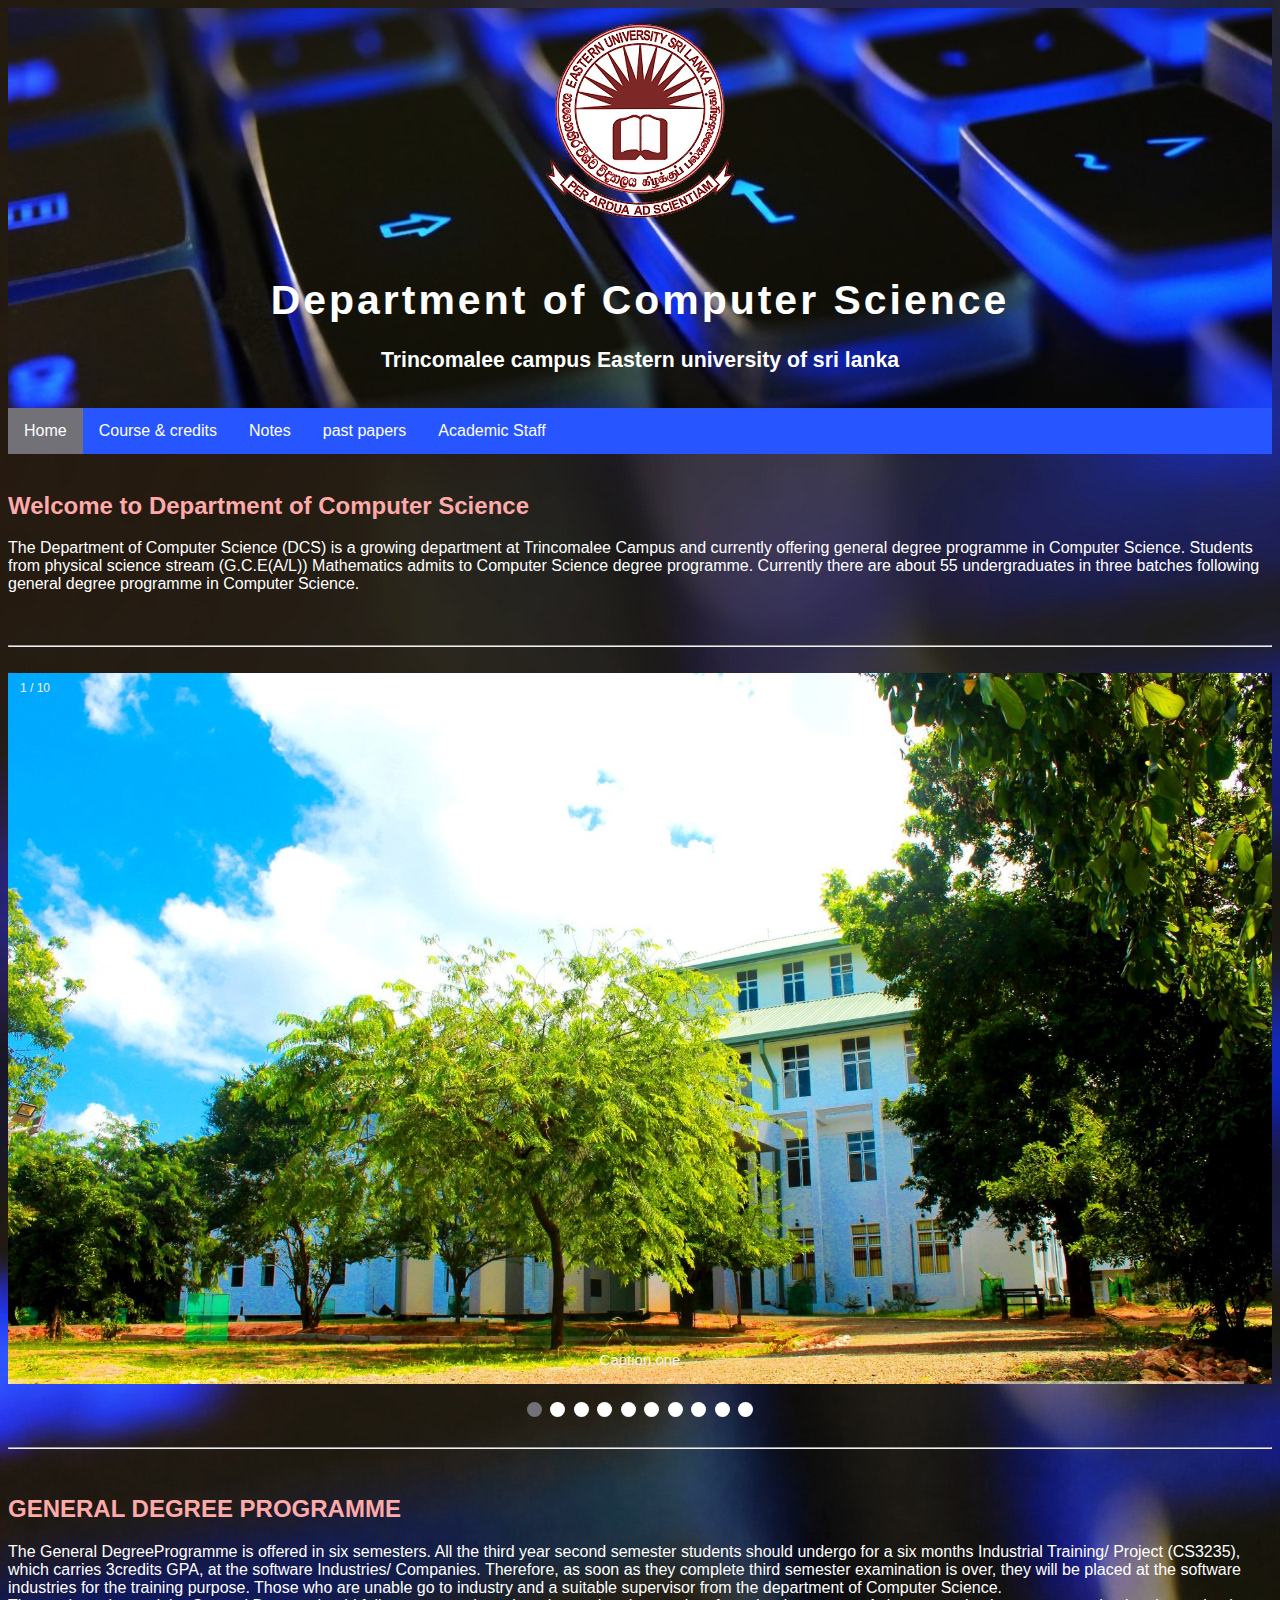
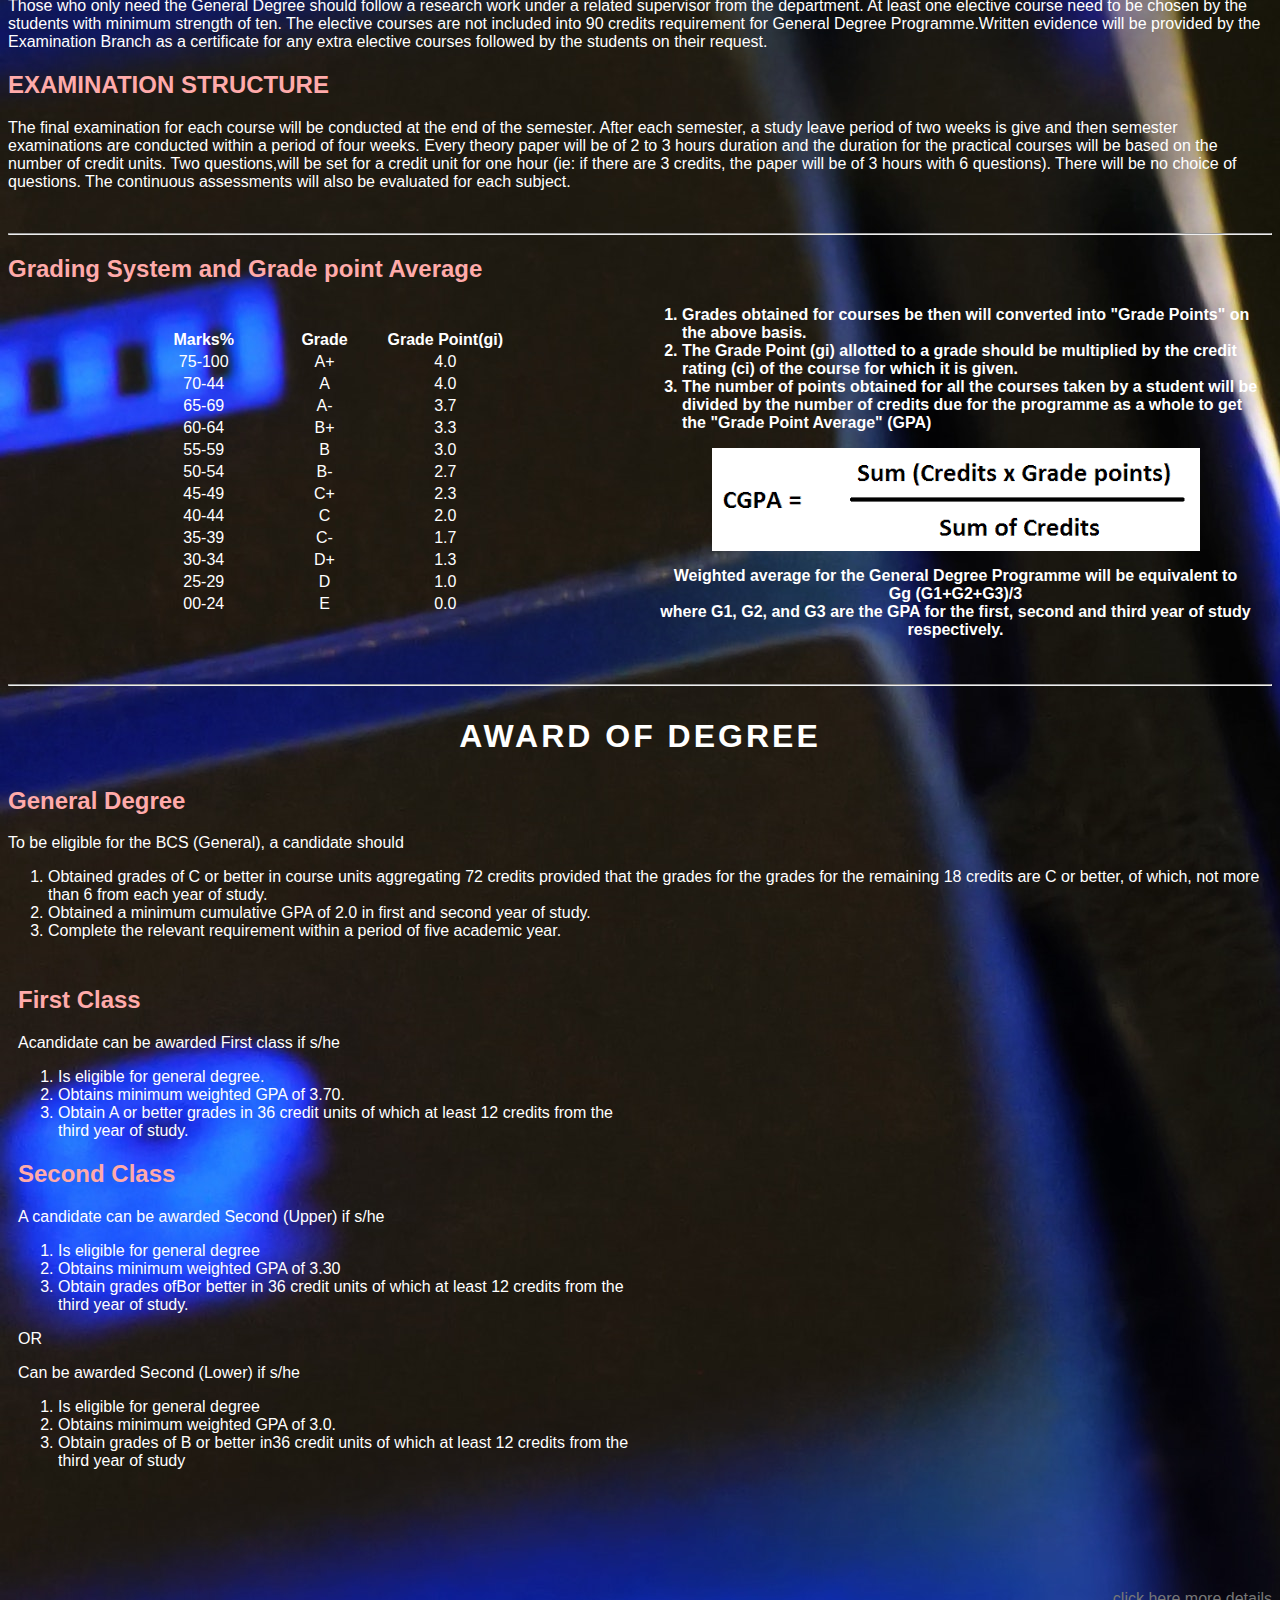
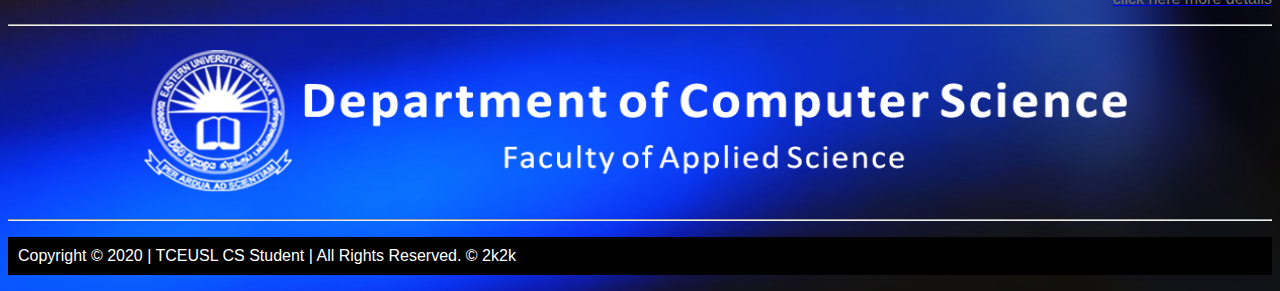
<file: index.html>
<html>
<head>
<Title>Computer Science</Title>
<link rel="stylesheet" type="text/css" href="css file\defaultpage.css">
<style type="text/css">

/* main image*/

* {box-sizing: border-box;}
body {font-family: Verdana, sans-serif;}
.mySlides {display: none;}
img {vertical-align: middle;}

/* Slideshow container */
.slideshow-container {
  max-width: 1500px;

  position: relative;
  margin: auto;
}

/* Caption text */
.text {
  color: #f2f2f2;
  font-size: 15px;
  padding: 8px 12px;
  position: absolute;
  bottom: 8px;
  width: 100%;
  text-align: center;
}

/* Number text (1/3 etc) */
.numbertext {
  color: #f2f2f2;
  font-size: 12px;
  padding: 8px 12px;
  position: absolute;
  top: 0;
}

/* The dots/bullets/indicators */
.dot {
  height: 15px;
  width: 15px;
  margin: 0 2px;
  background-color: #fff;
  border-radius: 50%;
  display: inline-block;
  transition: background-color 0.8s ease;
}

.active {
  background-color: #717177;
}

/* Fading animation */
.fade {
  -webkit-animation-name: fade;
  -webkit-animation-duration: 1.5s;
  animation-name: fade;
  animation-duration: 1.5s;
}

@-webkit-keyframes fade {
  from {opacity: 11} 
  to {opacity: 1}
}

@keyframes fade {
  from {opacity: 11} 
  to {opacity: 1}
}

/* On smaller screens, decrease text size */
@media only screen and (max-width: 300px) {
  .text {font-size: 11px}
}
.header {
  padding: 1%;
  text-align: center;
  
  color: white;
  font-size: 160%;
   background-image: url("hh.jpg");
   background-size:cover;
  
}
  body  {
  background-image: url("nn.jpg");
  background-color: #333333; 
}
 p{color: white;}
 h2{color: ffaaaa;}

 th,td{ color: white;
	text-align: center;}
 
 ol li {
  color: white;
  text-align: left;

}

.cc{color: red;}

.h{
  padding: 5%;
  text-align: center;
}

ul {
  list-style-type: none;
  margin: 0;
  padding: 0;
  overflow: hidden;
  background-color: #2755ff;
}

.li {
  float: left;
}

li a {
  display: block;
  color: white;
  text-align: center;
  padding: 14px 16px;
  text-decoration: none;
}
li a:hover {
  background-color: #111;
}
.k{font-size: 160%;}

* {
  box-sizing: border-box;
}

/* Create three equal columns that floats next to each other */
.column {
  float: left;
  width: 50%;
  padding: 10px;
  height: 600px; /* Should be removed. Only for demonstration */
}

/* Clear floats after the columns */
.row:after {
  content: "";
  display: table;
  clear: both;
}

.linkk{
text-align: right;

color: #777;
}


  </style>

</head>
<body >

<div class="header">
<img  src="4tos\baj.png" class="imgcenter" class="boder"><br>


<h1 class="k"> Department of Computer Science</h1>
<h5 class="linesize" align=center>Trincomalee campus Eastern university of sri lanka</h5>
</div>

<ul>
  <li><a class="active li" href="index.html">Home</a></li>
  <li><a  class="li" href="Subjets.html">Course & credits</a></li>
  <li><a class="li" href="Notes.html"> Notes</a></li>
  <li><a class="li" href="passPapers.html">past papers</a></li>
  <li><a class="li" href="staff.html">Academic Staff</a></li>
  
</ul>



<br>


<H2 >Welcome to Department of Computer Science</H2>
<p>
The Department of Computer Science (DCS) is a growing department at Trincomalee Campus and currently offering general degree programme in Computer Science. Students from physical science stream (G.C.E(A/L)) Mathematics admits to Computer Science degree programme. Currently there are about 55 undergraduates in three batches following general degree programme in Computer Science.
<br><br><br>
<hr>
<br>

<div class="slideshow-container">

<div class="mySlides fade">
  <div class="numbertext">1 / 10</div>
  <img src="4tos\1.jpg" style="width:100%" >
  <div class="text">Caption one</div>
</div>

<div class="mySlides fade">
  <div class="numbertext">2 / 10</div>
  <img src="4tos\2.jpg" style="width:100%">
  <div class="text">Caption Two</div>
</div>

<div class="mySlides fade">
  <div class="numbertext">3 / 10</div>
  <img src="4tos\3.jpg" style="width:100%">
  <div class="text">Caption Three</div>
</div>

<div class="mySlides fade">
  <div class="numbertext">4 / 10</div>
  <img src="4tos\4.jpg" style="width:100%">
  <div class="text">Caption four</div>
</div>
<div class="mySlides fade">
  <div class="numbertext">5 / 10</div>
  <img src="4tos\5.jpg" style="width:100%">
  <div class="text">Caption five</div>
</div>
<div class="mySlides fade">
  <div class="numbertext">6 / 10</div>
  <img src="4tos\6.jpg" style="width:100%">
  <div class="text">Caption six</div>
</div>
<div class="mySlides fade">
  <div class="numbertext">7 / 10</div>
  <img src="4tos\7.jpg" style="width:100%">
  <div class="text">Caption Seven</div>
</div>
<div class="mySlides fade">
  <div class="numbertext">8 / 10</div>
  <img src="4tos\8.jpg" style="width:100%"> 
  <div class="text">Caption Eight</div>
</div>
<div class="mySlides fade">
  <div class="numbertext">9 / 10</div>
  <img src="4tos\9.jpg" style="width:100%">
  <div class="text">Caption Nine</div>
</div>
<div class="mySlides fade">
  <div class="numbertext">10 / 10</div>
  <img src="4tos\10.jpg" style="width:100%">
  <div class="text">Caption Ten</div>
</div>


</div>
<br>

<div style="text-align:center">
  <span class="dot"></span> 
  <span class="dot"></span> 
  <span class="dot"></span> 
  <span class="dot"></span> 
  <span class="dot"></span> 
  <span class="dot"></span> 
  <span class="dot"></span> 
  <span class="dot"></span>
  <span class="dot"></span>
  <span class="dot"></span>   
  
</div>


<script>
var slideIndex = 0;
showSlides();

function showSlides() {
  var i;
  var slides = document.getElementsByClassName("mySlides");
  var dots = document.getElementsByClassName("dot");
  for (i = 0; i < slides.length; i++) {
    slides[i].style.display = "none";  
  }
  slideIndex++;
  if (slideIndex > slides.length) {slideIndex = 1}    
  for (i = 0; i < dots.length; i++) {
    dots[i].className = dots[i].className.replace(" active", "");
  }
  slides[slideIndex-1].style.display = "block";  
  dots[slideIndex-1].className += " active";
  setTimeout(showSlides, 3000); // Change image every 3 seconds
}
</script>




<br><hr><br>
<p>
<h2>GENERAL DEGREE PROGRAMME</h2>
</p><p>
 The General DegreeProgramme 
is offered in six semesters. All the third year second
 semester students should undergo for a six months
 Industrial Training/ Project (CS3235), which carries
 3credits GPA, at the software Industries/ Companies. 
 Therefore, as soon as they complete third semester
 examination is over, they will be placed at the software
 industries for the training purpose. Those who are 
 unable go to industry and a suitable supervisor from
 the department of Computer Science.<br> Those who only 
 need the General Degree should follow a research work
 under a related supervisor from the department. 
 At least one elective course need to be chosen by
 the students with minimum strength of ten. The 
 elective courses are not included into 90 credits 
 requirement for General Degree Programme.Written
 evidence will be provided by the Examination Branch
 as a certificate for any extra elective courses
 followed by the students on their request.

</p>

<p>
<h2>EXAMINATION STRUCTURE</h2>
</p><p>
  
 The final examination for each course will be conducted
 at the end of the semester. After each semester, a study
 leave period of two weeks is give and then semester
 examinations are conducted within a period of four weeks.
 Every theory paper will be of 2 to 3 hours duration and
 the duration for the practical courses will be based on 
 the number of credit units. Two questions,will be set
 for a credit unit for one hour (ie: if there are 3 
 credits, the paper will be of 3 hours with 6 questions).
 There will be no choice of questions. The continuous 
 assessments will also be evaluated for each subject.

</p>
<br><hr>

<p>
<h2>Grading System and Grade point Average</h2>
</p><p>
  
 <table align = center>
  <tr >
    <th width=50%><p>
	
	<table align = center>
	
	<tr>
		<th width=33%>Marks%</th>
		<th width=33%>Grade</th>
		<th width=33%>Grade Point(gi)</th>
	</tr>
	<tr>
		<td>75-100</td>
		<td>A+</td>
		<td>4.0</td>
	</tr>
	<tr>
		<td>70-44</td>
		<td>A</td>
		<td>4.0</td>
	</tr>
	<tr>
		<td>65-69</td>
		<td>A-</td>
		<td>3.7</td>
	</tr>
	<tr>
		<td>60-64</td>
		<td>B+</td>
		<td>3.3</td>
	</tr>
	<tr>
		<td>55-59</td>
		<td>B</td>
		<td>3.0</td>
	</tr>
	<tr>
		<td>50-54</td>
		<td>B-</td>
		<td>2.7</td>
	</tr>
	<tr>
		<td>45-49</td>
		<td>C+</td>
		<td>2.3</td>
	</tr>
	<tr>
		<td>40-44</td>
		<td>C</td>
		<td>2.0</td>
	</tr>

	<tr>
		<td>35-39</td>
		<td>C-</td>
		<td>1.7</td>
	</tr>
	<tr>
		<td>30-34</td>
		<td>D+</td>
		<td>1.3</td>
	</tr>
	<tr>
		<td>25-29</td>
		<td>D</td>
		<td>1.0</td>
	</tr>
		<tr>
		<td>00-24</td>
		<td>E</td>
		<td>0.0</td>
	</tr>
	</table>
	
	</p></th>
    <th width=50%><p>
	<ol>
  <li>Grades obtained for courses be then will converted into 
	"Grade Points" on the above basis.</li>
  <li> The Grade Point (gi) 
	allotted to a grade should be multiplied by the credit 
	rating (ci) of the course for which it is given. <BR></li>
  <li> The number of points obtained for all the courses 
	taken by a student will be divided by the number of 
	credits due for the programme as a whole to get the
	"Grade Point Average" (GPA)</li>
  </ol>
	<img src="gpa.png"><p>
	Weighted average for the General Degree Programme will 
	be equivalent to <br>Gg (G1+G2+G3)/3 <br>where G1, G2, and G3
	are the GPA for the first, second and third year of study
	respectively. </p>
	</p></th>

 </table> 
</p>
<br><hr>
<h1 align = center> <p> AWARD OF DEGREE </p> </h1>
<h2> General Degree</h2>
<p> To be eligible for the BCS (General), a candidate should <br>
 </p>
 <p><ol>
 <li>Obtained grades of C or better in course units 
 aggregating 72 credits provided that the grades for
 the grades for the remaining 18 credits are C or better,
 of which, not more than 6 from each year of study.</li>
 <li> Obtained a minimum cumulative GPA of 2.0 in first
 and second year of study.</li> 
 <li>Complete the relevant requirement within a period 
 of five academic year. </li>

 </ol>
 
 
 <div class="row">
  <div class="column" >
   
    <p>
	
	<h2>First Class</h2>

 <p>Acandidate can be awarded First class if s/he</p>
 <p><ol>
 <li>Is eligible for general degree.</li>
 <li>Obtains minimum weighted GPA of 3.70. </li>
 <li>Obtain A or better grades in 36 credit units of which
 at least 12 credits from the third year of study.</li>
</p>
</ol>

 <h2>Second Class</h2>
 <p>A candidate can be awarded Second (Upper) if s/he</p>
 <p><ol>
 <li>Is eligible for general degree</li>
 <li>Obtains minimum weighted GPA of 3.30</li>
 <li>Obtain grades ofBor better in 36 credit units of which
 at least 12 credits from the third year of study.</li>
 </ol>
 <p>OR<p> 
 <p>Can be awarded Second (Lower) if s/he </p>
 <p><ol>
 <li>Is eligible for general degree </li>
 <li>Obtains minimum weighted GPA of 3.0.</li>
 <li>Obtain grades of B or better in36 credit units of which at
 least 12 credits from the third year of study</li>
</ol>
</p>
	
	</p>
  </div>
  <div class="column" >
    <h2></h2>
    <p><br><BR><BR><iframe width="97%" height="315" src="https://www.youtube.com/embed/eJqXmgWddoM" frameborder="0" allow="accelerometer; autoplay; encrypted-media; gyroscope;
	picture-in-picture" allowfullscreen></iframe></p>
  </div>

</div>

 

<br>
<a  href="http://www.tc.esn.ac.lk/fas/csc/"><p class="linkk">click here more details </p></a>
<hr>
<img src="4tos\dp.png" width=80% height=20% class="imgcenter">
<hr></p>
<p style="background-color:black; padding:10px">Copyright © 2020 | TCEUSL CS Student | All Rights Reserved. © 2k2k</p> 
</body>

</html>
</file>
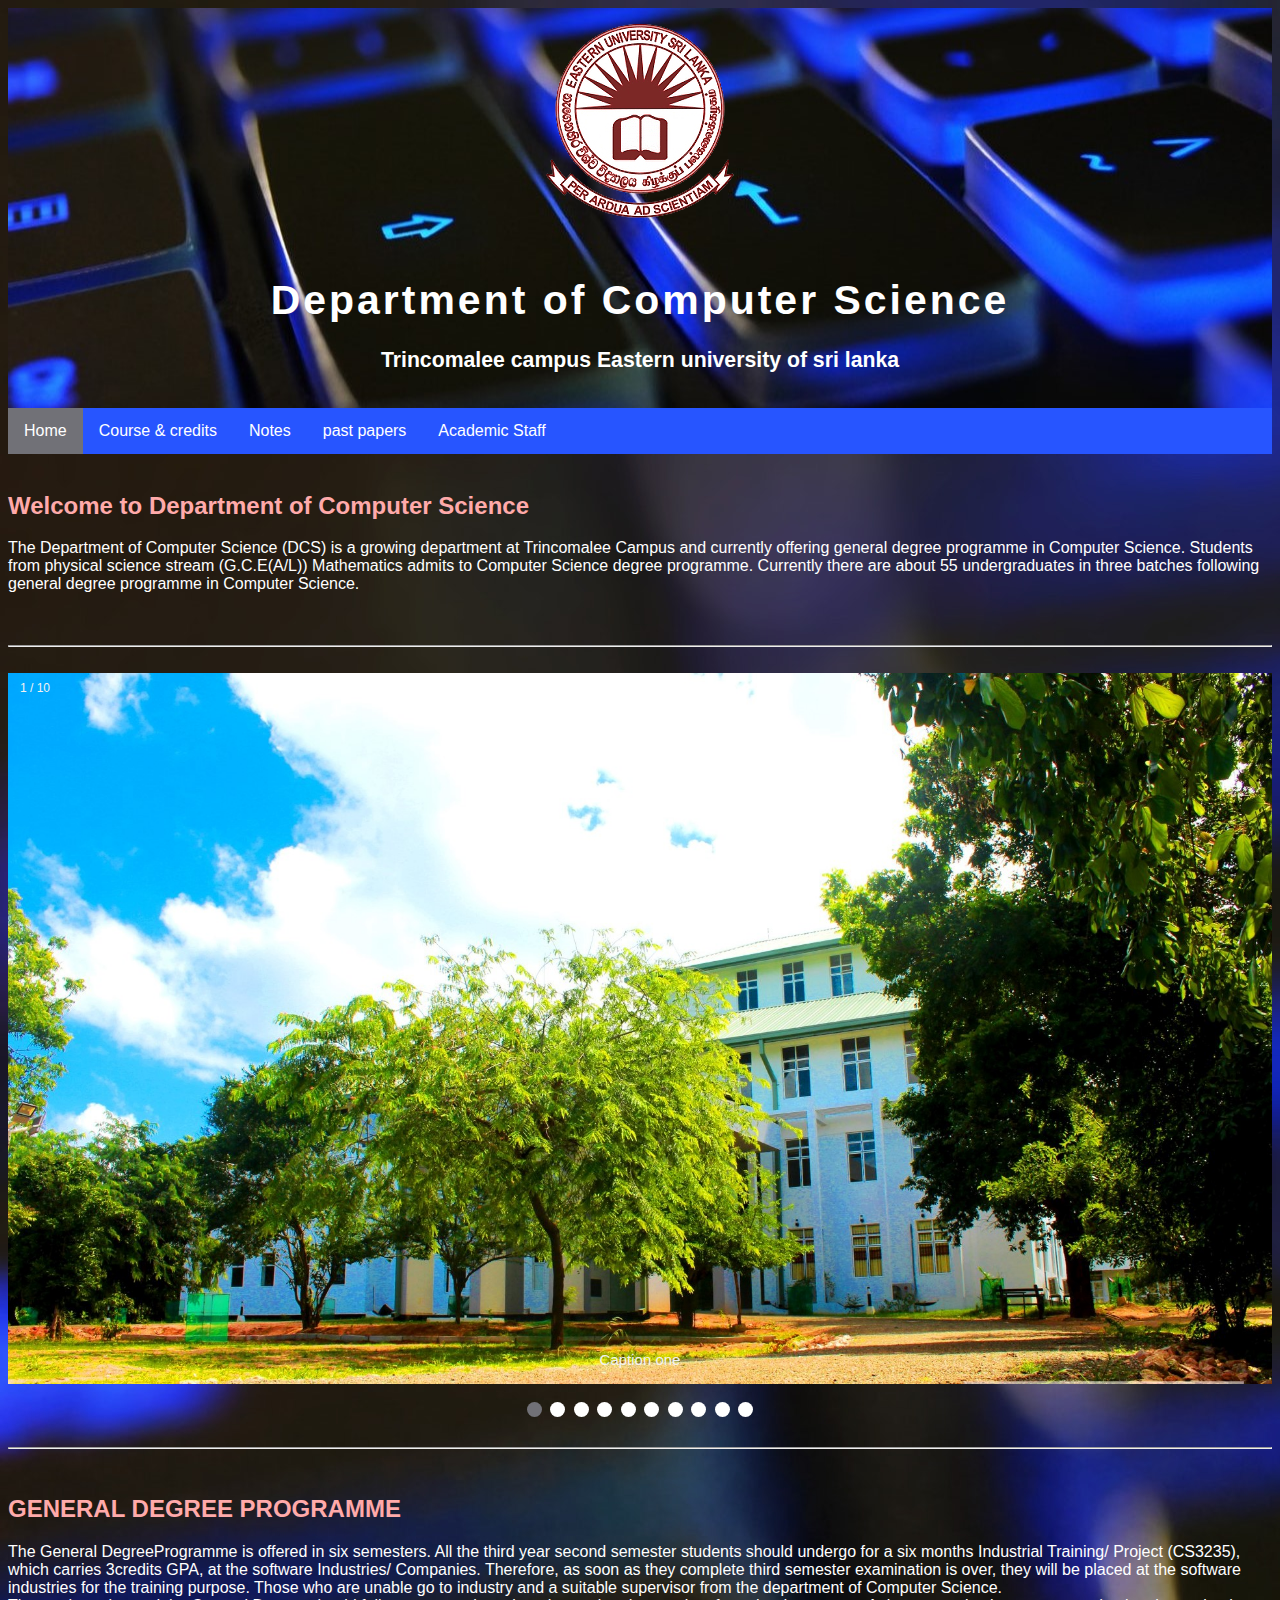
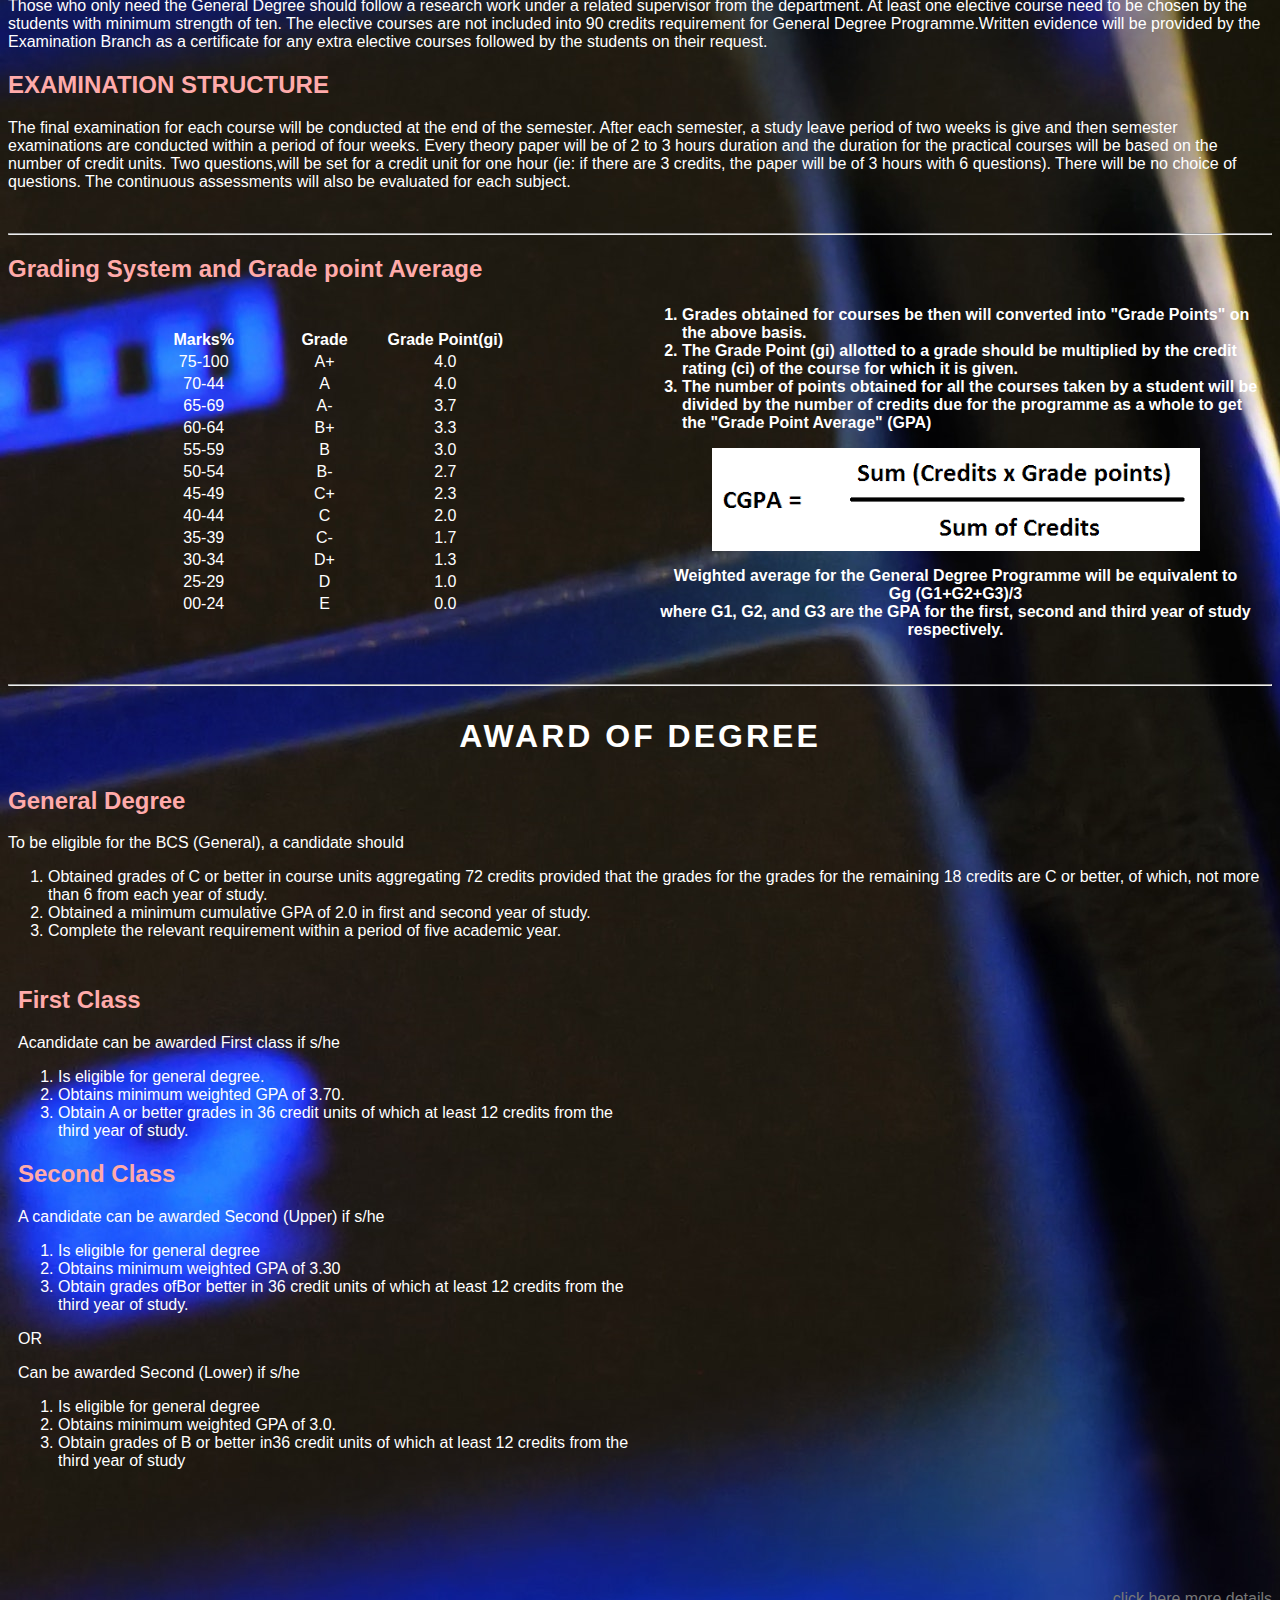
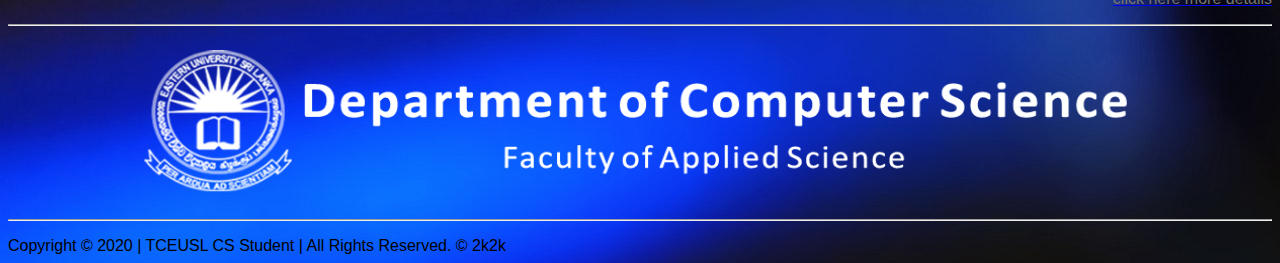
<file: Home.html>
<html>
<head>
<Title>Computer Science</Title>
<link rel="stylesheet" type="text/css" href="css file\defaultpage.css">
<style type="text/css">

/* main image*/

* {box-sizing: border-box;}
body {font-family: Verdana, sans-serif;}
.mySlides {display: none;}
img {vertical-align: middle;}

/* Slideshow container */
.slideshow-container {
  max-width: 1500px;

  position: relative;
  margin: auto;
}

/* Caption text */
.text {
  color: #f2f2f2;
  font-size: 15px;
  padding: 8px 12px;
  position: absolute;
  bottom: 8px;
  width: 100%;
  text-align: center;
}

/* Number text (1/3 etc) */
.numbertext {
  color: #f2f2f2;
  font-size: 12px;
  padding: 8px 12px;
  position: absolute;
  top: 0;
}

/* The dots/bullets/indicators */
.dot {
  height: 15px;
  width: 15px;
  margin: 0 2px;
  background-color: #fff;
  border-radius: 50%;
  display: inline-block;
  transition: background-color 0.8s ease;
}

.active {
  background-color: #717177;
}

/* Fading animation */
.fade {
  -webkit-animation-name: fade;
  -webkit-animation-duration: 1.5s;
  animation-name: fade;
  animation-duration: 1.5s;
}

@-webkit-keyframes fade {
  from {opacity: 11} 
  to {opacity: 1}
}

@keyframes fade {
  from {opacity: 11} 
  to {opacity: 1}
}

/* On smaller screens, decrease text size */
@media only screen and (max-width: 300px) {
  .text {font-size: 11px}
}
.header {
  padding: 1%;
  text-align: center;
  
  color: white;
  font-size: 160%;
   background-image: url("hh.jpg");
  
}
  body  {
  background-image: url("nn.jpg");
  background-color: #333333; 
}
 p{color: white;}
 h2{color: ffaaaa;}

 th,td{ color: white;
	text-align: center;}
 
 ol li {
  color: white;
  text-align: left;

}

.cc{color: red;}

.h{
  padding: 5%;
  text-align: center;
}

ul {
  list-style-type: none;
  margin: 0;
  padding: 0;
  overflow: hidden;
  background-color: #2755ff;
}

.li {
  float: left;
}

li a {
  display: block;
  color: white;
  text-align: center;
  padding: 14px 16px;
  text-decoration: none;
}
li a:hover {
  background-color: #111;
}
.k{font-size: 160%;}

* {
  box-sizing: border-box;
}

/* Create three equal columns that floats next to each other */
.column {
  float: left;
  width: 50%;
  padding: 10px;
  height: 600px; /* Should be removed. Only for demonstration */
}

/* Clear floats after the columns */
.row:after {
  content: "";
  display: table;
  clear: both;
}

.linkk{
text-align: right;

color: #777;
}


  </style>

</head>
<body >

<div class="header">
<img  src="4tos\baj.png" class="imgcenter" class="boder"><br>


<h1 class="k"> Department of Computer Science</h1>
<h5 class="linesize" align=center>Trincomalee campus Eastern university of sri lanka</h5>
</div>

<ul>
  <li><a class="active li" href="Home.html">Home</a></li>
  <li><a  class="li" href="Subjets.html">Course & credits</a></li>
  <li><a class="li" href="Notes.html"> Notes</a></li>
  <li><a class="li" href="passPapers.html">past papers</a></li>
  <li><a class="li" href="staff.html">Academic Staff</a></li>
  
</ul>



<br>


<H2 >Welcome to Department of Computer Science</H2>
<p>
The Department of Computer Science (DCS) is a growing department at Trincomalee Campus and currently offering general degree programme in Computer Science. Students from physical science stream (G.C.E(A/L)) Mathematics admits to Computer Science degree programme. Currently there are about 55 undergraduates in three batches following general degree programme in Computer Science.
<br><br><br>
<hr>
<br>

<div class="slideshow-container">

<div class="mySlides fade">
  <div class="numbertext">1 / 10</div>
  <img src="4tos\1.jpg" style="width:100%" >
  <div class="text">Caption one</div>
</div>

<div class="mySlides fade">
  <div class="numbertext">2 / 10</div>
  <img src="4tos\2.jpg" style="width:100%">
  <div class="text">Caption Two</div>
</div>

<div class="mySlides fade">
  <div class="numbertext">3 / 10</div>
  <img src="4tos\3.jpg" style="width:100%">
  <div class="text">Caption Three</div>
</div>

<div class="mySlides fade">
  <div class="numbertext">4 / 10</div>
  <img src="4tos\4.jpg" style="width:100%">
  <div class="text">Caption four</div>
</div>
<div class="mySlides fade">
  <div class="numbertext">5 / 10</div>
  <img src="4tos\5.jpg" style="width:100%">
  <div class="text">Caption five</div>
</div>
<div class="mySlides fade">
  <div class="numbertext">6 / 10</div>
  <img src="4tos\6.jpg" style="width:100%">
  <div class="text">Caption six</div>
</div>
<div class="mySlides fade">
  <div class="numbertext">7 / 10</div>
  <img src="4tos\7.jpg" style="width:100%">
  <div class="text">Caption Seven</div>
</div>
<div class="mySlides fade">
  <div class="numbertext">8 / 10</div>
  <img src="4tos\8.jpg" style="width:100%"> 
  <div class="text">Caption Eight</div>
</div>
<div class="mySlides fade">
  <div class="numbertext">9 / 10</div>
  <img src="4tos\9.jpg" style="width:100%">
  <div class="text">Caption Nine</div>
</div>
<div class="mySlides fade">
  <div class="numbertext">10 / 10</div>
  <img src="4tos\10.jpg" style="width:100%">
  <div class="text">Caption Ten</div>
</div>


</div>
<br>

<div style="text-align:center">
  <span class="dot"></span> 
  <span class="dot"></span> 
  <span class="dot"></span> 
  <span class="dot"></span> 
  <span class="dot"></span> 
  <span class="dot"></span> 
  <span class="dot"></span> 
  <span class="dot"></span>
  <span class="dot"></span>
  <span class="dot"></span>   
  
</div>


<script>
var slideIndex = 0;
showSlides();

function showSlides() {
  var i;
  var slides = document.getElementsByClassName("mySlides");
  var dots = document.getElementsByClassName("dot");
  for (i = 0; i < slides.length; i++) {
    slides[i].style.display = "none";  
  }
  slideIndex++;
  if (slideIndex > slides.length) {slideIndex = 1}    
  for (i = 0; i < dots.length; i++) {
    dots[i].className = dots[i].className.replace(" active", "");
  }
  slides[slideIndex-1].style.display = "block";  
  dots[slideIndex-1].className += " active";
  setTimeout(showSlides, 3000); // Change image every 3 seconds
}
</script>




<br><hr><br>
<p>
<h2>GENERAL DEGREE PROGRAMME</h2>
</p><p>
 The General DegreeProgramme 
is offered in six semesters. All the third year second
 semester students should undergo for a six months
 Industrial Training/ Project (CS3235), which carries
 3credits GPA, at the software Industries/ Companies. 
 Therefore, as soon as they complete third semester
 examination is over, they will be placed at the software
 industries for the training purpose. Those who are 
 unable go to industry and a suitable supervisor from
 the department of Computer Science.<br> Those who only 
 need the General Degree should follow a research work
 under a related supervisor from the department. 
 At least one elective course need to be chosen by
 the students with minimum strength of ten. The 
 elective courses are not included into 90 credits 
 requirement for General Degree Programme.Written
 evidence will be provided by the Examination Branch
 as a certificate for any extra elective courses
 followed by the students on their request.

</p>

<p>
<h2>EXAMINATION STRUCTURE</h2>
</p><p>
  
 The final examination for each course will be conducted
 at the end of the semester. After each semester, a study
 leave period of two weeks is give and then semester
 examinations are conducted within a period of four weeks.
 Every theory paper will be of 2 to 3 hours duration and
 the duration for the practical courses will be based on 
 the number of credit units. Two questions,will be set
 for a credit unit for one hour (ie: if there are 3 
 credits, the paper will be of 3 hours with 6 questions).
 There will be no choice of questions. The continuous 
 assessments will also be evaluated for each subject.

</p>
<br><hr>

<p>
<h2>Grading System and Grade point Average</h2>
</p><p>
  
 <table align = center>
  <tr >
    <th width=50%><p>
	
	<table align = center>
	
	<tr>
		<th width=33%>Marks%</th>
		<th width=33%>Grade</th>
		<th width=33%>Grade Point(gi)</th>
	</tr>
	<tr>
		<td>75-100</td>
		<td>A+</td>
		<td>4.0</td>
	</tr>
	<tr>
		<td>70-44</td>
		<td>A</td>
		<td>4.0</td>
	</tr>
	<tr>
		<td>65-69</td>
		<td>A-</td>
		<td>3.7</td>
	</tr>
	<tr>
		<td>60-64</td>
		<td>B+</td>
		<td>3.3</td>
	</tr>
	<tr>
		<td>55-59</td>
		<td>B</td>
		<td>3.0</td>
	</tr>
	<tr>
		<td>50-54</td>
		<td>B-</td>
		<td>2.7</td>
	</tr>
	<tr>
		<td>45-49</td>
		<td>C+</td>
		<td>2.3</td>
	</tr>
	<tr>
		<td>40-44</td>
		<td>C</td>
		<td>2.0</td>
	</tr>

	<tr>
		<td>35-39</td>
		<td>C-</td>
		<td>1.7</td>
	</tr>
	<tr>
		<td>30-34</td>
		<td>D+</td>
		<td>1.3</td>
	</tr>
	<tr>
		<td>25-29</td>
		<td>D</td>
		<td>1.0</td>
	</tr>
		<tr>
		<td>00-24</td>
		<td>E</td>
		<td>0.0</td>
	</tr>
	</table>
	
	</p></th>
    <th width=50%><p>
	<ol>
  <li>Grades obtained for courses be then will converted into 
	"Grade Points" on the above basis.</li>
  <li> The Grade Point (gi) 
	allotted to a grade should be multiplied by the credit 
	rating (ci) of the course for which it is given. <BR></li>
  <li> The number of points obtained for all the courses 
	taken by a student will be divided by the number of 
	credits due for the programme as a whole to get the
	"Grade Point Average" (GPA)</li>
  </ol>
	<img src="gpa.png"><p>
	Weighted average for the General Degree Programme will 
	be equivalent to <br>Gg (G1+G2+G3)/3 <br>where G1, G2, and G3
	are the GPA for the first, second and third year of study
	respectively. </p>
	</p></th>

 </table> 
</p>
<br><hr>
<h1 align = center> <p> AWARD OF DEGREE </p> </h1>
<h2> General Degree</h2>
<p> To be eligible for the BCS (General), a candidate should <br>
 </p>
 <p><ol>
 <li>Obtained grades of C or better in course units 
 aggregating 72 credits provided that the grades for
 the grades for the remaining 18 credits are C or better,
 of which, not more than 6 from each year of study.</li>
 <li> Obtained a minimum cumulative GPA of 2.0 in first
 and second year of study.</li> 
 <li>Complete the relevant requirement within a period 
 of five academic year. </li>

 </ol>
 
 
 <div class="row">
  <div class="column" >
   
    <p>
	
	<h2>First Class</h2>

 <p>Acandidate can be awarded First class if s/he</p>
 <p><ol>
 <li>Is eligible for general degree.</li>
 <li>Obtains minimum weighted GPA of 3.70. </li>
 <li>Obtain A or better grades in 36 credit units of which
 at least 12 credits from the third year of study.</li>
</p>
</ol>

 <h2>Second Class</h2>
 <p>A candidate can be awarded Second (Upper) if s/he</p>
 <p><ol>
 <li>Is eligible for general degree</li>
 <li>Obtains minimum weighted GPA of 3.30</li>
 <li>Obtain grades ofBor better in 36 credit units of which
 at least 12 credits from the third year of study.</li>
 </ol>
 <p>OR<p> 
 <p>Can be awarded Second (Lower) if s/he </p>
 <p><ol>
 <li>Is eligible for general degree </li>
 <li>Obtains minimum weighted GPA of 3.0.</li>
 <li>Obtain grades of B or better in36 credit units of which at
 least 12 credits from the third year of study</li>
</ol>
</p>
	
	</p>
  </div>
  <div class="column" >
    <h2></h2>
    <p><br><BR><BR><iframe width="97%" height="315" src="https://www.youtube.com/embed/eJqXmgWddoM" frameborder="0" allow="accelerometer; autoplay; encrypted-media; gyroscope;
	picture-in-picture" allowfullscreen></iframe></p>
  </div>

</div>

 

<br>
<a  href="http://www.tc.esn.ac.lk/fas/csc/"><p class="linkk">click here more details </p></a>
<hr>
<img src="4tos\dp.png" width=80% height=20% class="imgcenter">
<hr></p>
Copyright © 2020 | TCEUSL CS Student | All Rights Reserved. © 2k2k 
</body>

</html>
</file>
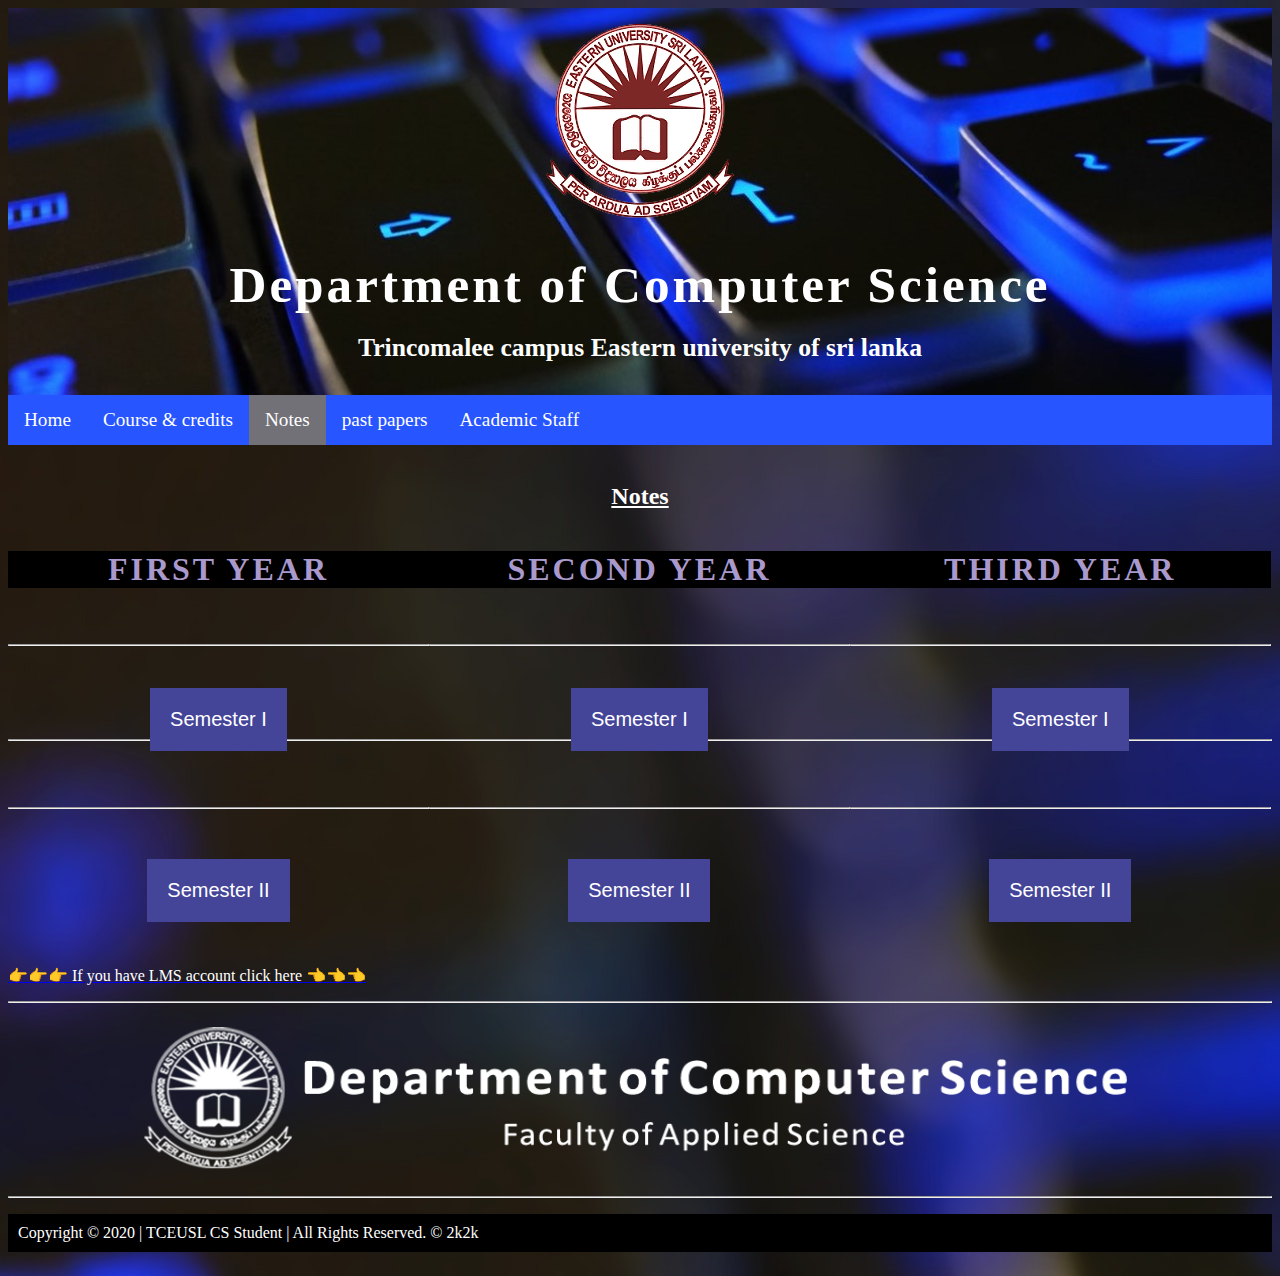
<file: Notes.html>
<html>
<head>
<Title>Notes</Title>
<link rel="stylesheet" type="text/css" href="defaultpage.css">

<style>






h2 {
  background-color: black;
  color: aa99cc;
}
.a{
  background-color: black;
  color: aa99cc;
}


.header {
  padding: 1%;
  text-align: center;
  
  color: white;
  font-size: 160%;
   background-image: url("hh.jpg");
   background-size:cover;
 
}
  
  body  {
  background-image: url("nn.jpg");
  background-color: #333333; 
}
 p{color: white;}
 

 
 
  {
  box-sizing: border-box;
}

/* Create three equal columns that floats next to each other */
.column {
  float: left;
  width: 33.3%;
  padding: 0px;
  height: 209px; /* Should be removed. Only for demonstration */
  text-align: center;
}

/* Clear floats after the columns */
.row:after {
  content: "";
  display: table;
  clear: both;
}
 
 
 
 .dropbtn {
  background-color:#444499;
  color: white;
  padding: 20px;
  font-size: 20px;
  border: none;
  cursor: pointer;
  
  
  
}

.dropbtn:hover, .dropbtn:focus {
  background-color: #ff2255;
}

.dropdown {
  position: content;
  display: inline-block;
}

.dropdown-content {
  display: none;
  position:relative;
  background-color: #999;
  min-width: 290px;
  overflow: auto;
  box-shadow: 0px 8px 16px 0px rgba(0,0,0,0.2);
  z-index: 2;
}

.dropdown-content a {
  color: black;
  padding: 12px 16px;
  text-decoration: none;
  display: block;
}

.dropdown a:hover {background-color: #fff;}

.show {display: block;}
 
ul {
  list-style-type: none;
  margin: 0;
  padding: 0;
  overflow: hidden;
  background-color:  #2755ff;
}

.li {
  float: left;
  font-size: 120%;
}

li a {
  display: block;
  color: white;
  text-align: center;
  padding: 14px 16px;
  text-decoration: none;
}
li a:hover {
  background-color: #111;
}
 
 .b{font-size: 20px;
   color: white;
  text-align: center;}
 
.active {
  background-color: #717177;
}
.cbutton {
  background-color: #000000; 
  border: none;
  color: white;
  padding: 5px;
  text-align: center;
  text-decoration: none;
  display: inline-block;
  font-size: 12px;
  margin: 2px 10px;
  cursor: pointer;
}
.button3 {border-radius: 8px;}


 
 

</style>


<body >

<div class="header">

<img  src="baj.png" class="imgcenter" class="boder">


<h1 align=center >Department of Computer Science</h1>
  
<h4 class="linesize" align=center>Trincomalee campus Eastern university of sri lanka</h4>
</div>
<ul>
  <li><a class=" li" href="index.html">Home</a></li>
  <li><a  class="li" href="Subjets.html">Course & credits</a></li>
  <li><a class="active li" href="Notes.html"> Notes</a></li>
  <li><a class="li" href="passPapers.html">past papers</a></li>
  <li><a class="li" href="staff.html">Academic Staff</a></li>
  
</ul>
<br>
<h3  class="b"><big><b><u>Notes</u></b></big></h3>



<div class="row">
  <div class="column">
    <h1 class="a">FIRST YEAR</h1>
    <p>
	<br><hr><br><p>
	
	<div class="dropdown">
  <button onclick="myFunction()" class="dropbtn">Semester I</button>
  <div id="myDropdown" class="dropdown-content">
    <a href="https://drive.google.com/open?id=1B69doJYy6iovtWrb5NrbPyxOC-cqQQZg">CO1121/Basic Mathematics for Computing</a>
    <a href="https://drive.google.com/open?id=1dS_6U21rpgzXuuFgAgC_e0fve731PFje">CO1122/Basic Computer Programming </a>
    <a href="https://drive.google.com/open?id=1919FiusczWelf0wIMtd7BurPGbrbR0D3">CO1112/Practical Work on CO1122</a>
	<a href="https://drive.google.com/open?id=19DJfbY_sJpj5xzmn6EROjsVKrZGr_7Gx">CO1123/Formal Methods for Problem Solving</a>
    <a href="https://drive.google.com/open?id=1HmNEEiCZLOl1odhzNKhAG_EjULVm-5L6">CO1124/Computer Systems & PC Applications</a>
    <a href="https://drive.google.com/open?id=1YC6UTkoG9m9hbK_jRSPMVBn9dW811Q53">CO1114/Practical Work on CO1124</a>
	<a href="https://drive.google.com/open?id=1O0L2oIV6UEJ-nW7QRwEkqkVfpRKwwrOX">CO1125/Statistics for Science and Technology</a>
    <a href="https://drive.google.com/open?id=1iWYPw6o6UV3X_R1J-HtN-KMME8GOp_Mw">CO1115/Practical Work on CO1125</a>
    <a href="https://drive.google.com/open?id=1HJiz0652xQX274CE6xTWuzQQPc519oBf">CO1126/Management Information System</a>
  </div>
  
  <script>

function myFunction() {
  document.getElementById("myDropdown").classList.toggle("show");
}

// Close the dropdown if the user clicks outside of it
window.onclick = function(event) {
  if (!event.target.matches('.dropbtn')) {
    var dropdowns = document.getElementsByClassName("dropdown-content");
    var i;
    for (i = 0; i < dropdowns.length; i++) {
      var openDropdown = dropdowns[i];
      if (openDropdown.classList.contains('show')) {
        openDropdown.classList.remove('show');
      }
    }
  }
}


</script>
 
</p> <br>
  </div>


 </div>
  
  
  
  
  <div class="column" >
    <h1 class="a">SECOND YEAR</h1>
    <p>
	
	
		<br><hr><br><p>
	
	<div class="dropdown">
  <button onclick="my3()" class="dropbtn">Semester I</button>
  <div id="myt" class="dropdown-content">
    <a href="#home">Not available</a>

  </div>
  
  <script>

function my3() {
  document.getElementById("myt").classList.toggle("show");
}

// Close the dropdown if the user clicks outside of it
window.onclick = function(event) {
  if (!event.target.matches('.dropbtn')) {
    var dropdowns = document.getElementsByClassName("dropdown-content");
    var i;
    for (i = 0; i < dropdowns.length; i++) {
      var openDropdown = dropdowns[i];
      if (openDropdown.classList.contains('show')) {
        openDropdown.classList.remove('show');
      }
    }
  }
}


</script>
  
</p>

  
</p>
  </div>
	
	
	</p>
  </div>
  <div class="column">
    <h1 class="a">THIRD YEAR</h1>
    <p>
	
	
		<br><hr><br><p>
	
	<div class="dropdown">
  <button onclick="my5()" class="dropbtn">Semester I</button>
  <div id="m" class="dropdown-content">
    <a href="#home"> Not available</a>

  </div>
  
  <script>

function my5() {
  document.getElementById("m").classList.toggle("show");
}

// Close the dropdown if the user clicks outside of it
window.onclick = function(event) {
  if (!event.target.matches('.dropbtn')) {
    var dropdowns = document.getElementsByClassName("dropdown-content");
    var i;
    for (i = 0; i < dropdowns.length; i++) {
      var openDropdown = dropdowns[i];
      if (openDropdown.classList.contains('show')) {
        openDropdown.classList.remove('show');
      }
    }
  }
}


</script>
  
</p>
  </div>
</div>
<hr>

<div class="row">
  <div class="column">
    
    <p>
	<br><hr><p><br>
	
	<div class="dropdown">
  <button onclick="my1()" class="dropbtn">Semester II</button>
  <div id="myD1" class="dropdown-content">
    <a href="https://drive.google.com/open?id=1SvfWtXK9TLyGJA_11XvUjoJh39uiN3bg">CO1221/System Analysis & Design</a>
    <a href="https://drive.google.com/open?id=1fz6VRhtgkYE7Y_y3sHPLgPVZXRVAMu6x">CO1222/Data Structures & Algorithms </a>
    <a href="https://drive.google.com/open?id=1EWmXFL7M080DT73mHAHinI8DzEggwacZ">CO1212/Practical Work on CO1222</a>
	<a href="https://drive.google.com/open?id=1eMInsgYiPbacFPHNjqcbjCV2TlsYUq8Q">CO1223/Data Base Management Systems</a>
    <a href="https://drive.google.com/open?id=1ksUjB35-3-erB01getsQQF_zfNyRUhB0">CO1213/Practical Work on CO1223</a>
    <a href="https://drive.google.com/open?id=1b9oGi-6VqDqEhsE9iEhK3ylo5PQPoZr7">CO1224/Multi Media & Hyper Medea Development</a>
	<a href="https://drive.google.com/open?id=1Ho2MYINul87fKVk-wbaIZ78wR_kWxXHp">CO1214/Practical Work on CO1224</a>
    <a href="https://drive.google.com/open?id=1FvxPNjVp2QNT1MOCUET5DUfawqsKwZz_">CO1225/Computer Architecture</a>
    <a href="https://drive.google.com/open?id=1is43KNsLxxovKXIaaBC9TaKQq5qfewR5">CO1226/Social Harmony</a>
  </div>
  
  <script>

function my1() {
  document.getElementById("myD1").classList.toggle("show");
}

// Close the dropdown if the user clicks outside of it
window.onclick = function(event) {
  if (!event.target.matches('.dropbtn')) {
    var dropdowns = document.getElementsByClassName("dropdown-content");
    var i;
    for (i = 0; i < dropdowns.length; i++) {
      var openDropdown = dropdowns[i];
      if (openDropdown.classList.contains('show')) {
        openDropdown.classList.remove('show');
      }
    }
  }
}


</script>
  
</p>
  </div>


 </div>
  
  
  
  
  <div class="column" >
   
    <p>
	
	
		<br><hr><p><br>
	
	<div class="dropdown">
  <button onclick="my4()" class="dropbtn">Semester II</button>
  <div id="myd4" class="dropdown-content">
    <a href="#home">Not available </a>

  </div>
  
  <script>

function my4() {
  document.getElementById("myd4").classList.toggle("show");
}

// Close the dropdown if the user clicks outside of it
window.onclick = function(event) {
  if (!event.target.matches('.dropbtn')) {
    var dropdowns = document.getElementsByClassName("dropdown-content");
    var i;
    for (i = 0; i < dropdowns.length; i++) {
      var openDropdown = dropdowns[i];
      if (openDropdown.classList.contains('show')) {
        openDropdown.classList.remove('show');
      }
    }
  }
}


</script>
  
</p>

  
</p>
  </div>
	
	
	</p>
  </div>
  <div class="column">
    
    <p>
	
	
		<br><hr><p><br>
	
	<div class="dropdown">
  <button onclick="my6()" class="dropbtn">Semester II</button>
  <div id="myd6" class="dropdown-content">
    <a href="#home"> Not available</a>

  </div>
  
  <script>

function my6() {
  document.getElementById("myd6").classList.toggle("show");
}

// Close the dropdown if the user clicks outside of it
window.onclick = function(event) {
  if (!event.target.matches('.dropbtn')) {
    var dropdowns = document.getElementsByClassName("dropdown-content");
    var i;
    for (i = 0; i < dropdowns.length; i++) {
      var openDropdown = dropdowns[i];
      if (openDropdown.classList.contains('show')) {
        openDropdown.classList.remove('show');
      }
    }
  }
}


</script>
  
</p>
  </div>
</div>







<a href="http://lms.esn.ac.lk/fas/"><p>👉👉👉 If you have LMS account click here 👈👈👈
</p></a>
<hr>
<img src="dp.png" width=80% height=20% class="imgcenter">
<hr>
<p style="background-color:black; padding:10px">Copyright © 2020 | TCEUSL CS Student | All Rights Reserved. © 2k2k</p>
</body>
</html>
</file>
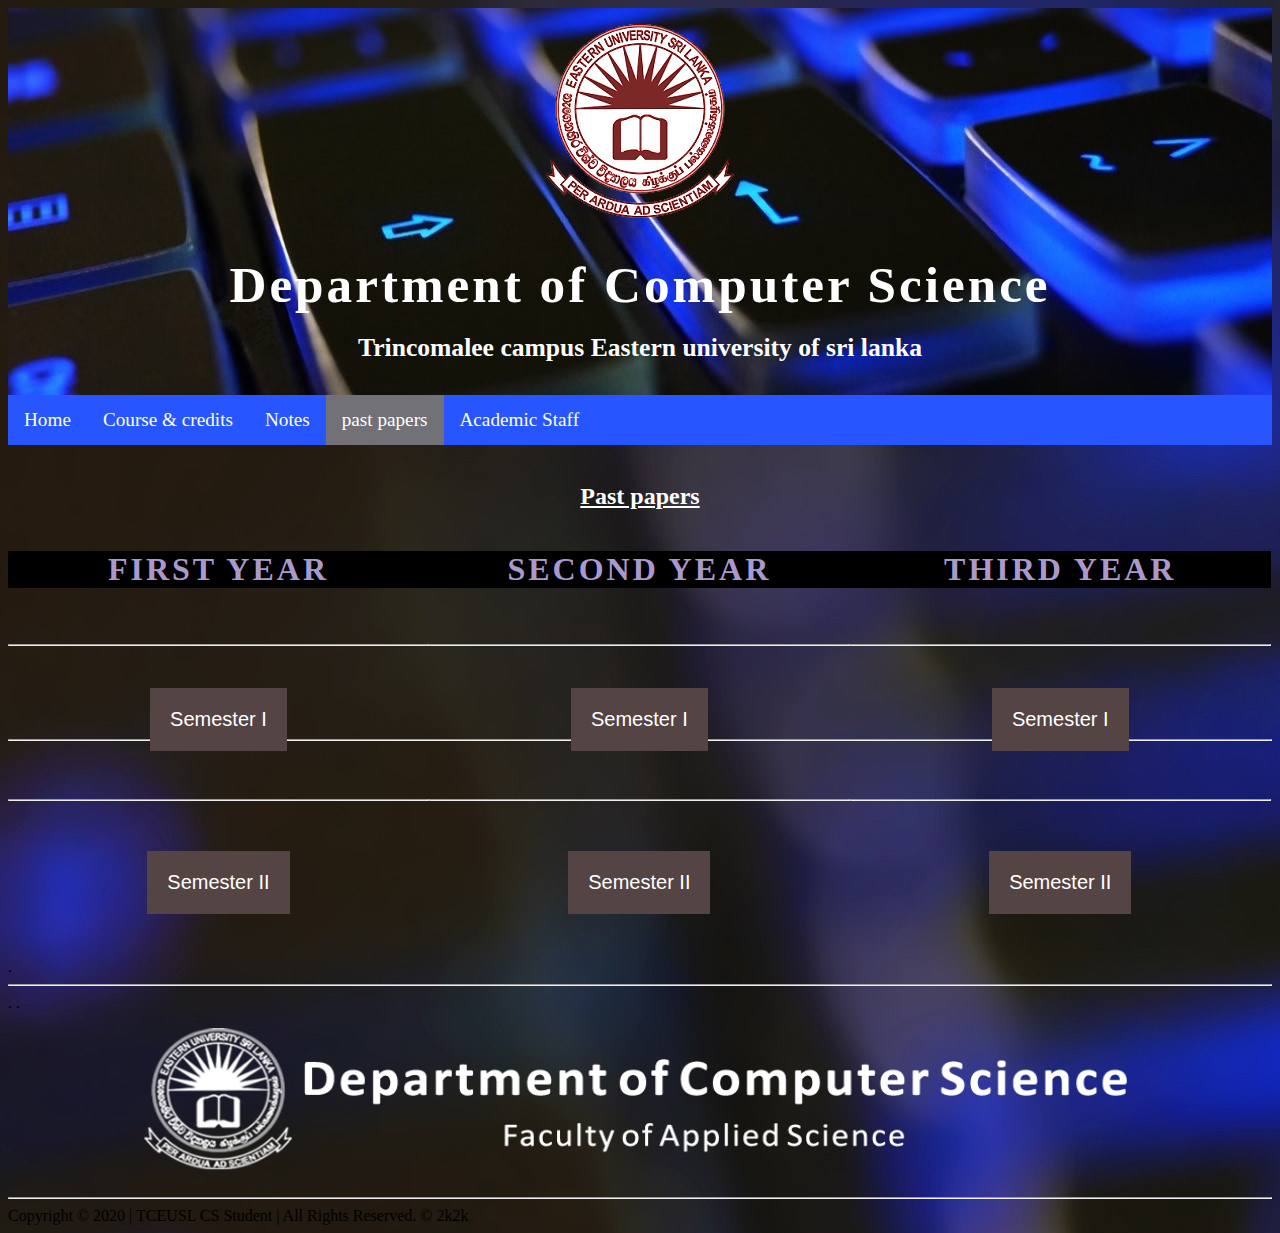
<file: passPapers.html>
<html>
<head>
<Title>passpapers</Title>
<link rel="stylesheet" type="text/css" href="defaultpage.css">




<style>







h2 {
  background-color: black;
  color: aa99cc;
}
.a{
  background-color: black;
  color: aa99cc;
}


.header {
  padding: 1%;
  text-align: center;
  
  color: white;
  font-size: 160%;
   background-image: url("hh.jpg");
 
}
  
  body  {
  background-image: url("nn.jpg");
  background-color: #333333; 
}
 p{color: white;}
 

 
 
  {
  box-sizing: border-box;
}

/* Create three equal columns that floats next to each other */
.column {
  float: left;
  width: 33.3%;
  padding: 0px;
  height: 209px; /* Should be removed. Only for demonstration */
  text-align: center;
}

/* Clear floats after the columns */
.row:after {
  content: "";
  display: table;
  clear: both;
}
 
 
 
 .dropbtn {
  background-color:#554444;;
  color: white;
  padding: 20px;
  font-size: 20px;
  border: none;
  cursor: pointer;
  
  
  
}

.dropbtn:hover, .dropbtn:focus {
  background-color: #ff2255;
}

.dropdown {
  position: content;
  display: inline-block;
}

.dropdown-content {
  display: none;
  position:relative;
  background-color: #999;
  min-width: 290px;
  overflow: auto;
  box-shadow: 0px 8px 16px 0px rgba(0,0,0,0.2);
  z-index: 2;
}

.dropdown-content a {
  color: black;
  padding: 12px 16px;
  text-decoration: none;
  display: block;
}

.dropdown a:hover {background-color: #fff;}

.show {display: block;}
 
ul {
  list-style-type: none;
  margin: 0;
  padding: 0;
  overflow: hidden;
  background-color: #2755ff;
}

.li {
  float: left;
  font-size: 120%;
}

li a {
  display: block;
  color: white;
  text-align: center;
  padding: 14px 16px;
  text-decoration: none;
}
li a:hover {
  background-color: #111;
}
 
 .b{font-size: 20px;
   color: white;
  text-align: center;}
 

 .active {
  background-color: #717177;
}
 

</style>


<body>

<div class="header">

<img  src="baj.png" class="imgcenter" class="boder">


<h1 align=center >Department of Computer Science</h1>
  
<h4 class="linesize" align=center>Trincomalee campus Eastern university of sri lanka</h4>
</div>

<ul>
  <li><a class=" li" href="Home.html">Home</a></li>
  <li><a  class="li" href="Subjets.html">Course & credits</a></li>
  <li><a class="li" href="Notes.html"> Notes</a></li>
  <li><a class="active li" href="passPapers.html">past papers</a></li>
  <li><a class="li" href="staff.html">Academic Staff</a></li>
  
</ul>

<br>


<h3  class="b"><big><b><u> Past papers</u></b></big></h3>


<div class="row">
  <div class="column">
    <h1 class="a">FIRST YEAR</h1>
    <p>
	<br><hr><br><p>
	
	<div class="dropdown">
  <button onclick="myFunction()" class="dropbtn">Semester I</button>
  <div id="myDropdown" class="dropdown-content">
    <a href="https://drive.google.com/open?id=1d0tPfoSoblTu1xHWz6IpkTmr-a7PJcU8">CO1121/Basic Mathematics for Computing</a>
    <a href="https://drive.google.com/open?id=1On0fQwkA-1z6W_HJf3O0s7KxGoQ7LvzX">CO1122/Basic Computer Programming </a>
    <a href="https://drive.google.com/open?id=1MKeWSf0-k5BLeQLBkuWbEZUyq6d3SrJD">CO1112/Practical Work on CO1122</a>
	<a href="https://drive.google.com/open?id=1ZJwws8ZWkph3p7lea4tM9FuDfud97StA">CO1123/Formal Methods for Problem Solving</a>
    <a href="https://drive.google.com/open?id=1r_4owvkoDlQZ996C96ZyKSdUrc-hezz9">CO1124/Computer Systems & PC Applications</a>
    <a href="https://drive.google.com/open?id=1vryWSfDtGOVCTkkPEKAHGE9ZizYlpXRA">CO1114/Practical Work on CO1124</a>
	<a href="https://drive.google.com/open?id=1wfwmIP1MVF-hbZGCIn_9zCqNabUTq8Xf">CO1125/Statistics for Science and Technology</a>
    <a href="https://drive.google.com/open?id=1kWZrvBCNeTKzDzNQ_N0ouIqykOswh60F">CO1115/Practical Work on CO1125</a>
    <a href="https://drive.google.com/open?id=1OezrrvavKJnLSQb_rzz8-UjzBpuQmJGs">CO1126/Management Information System</a>
  </div>
  
  <script>

function myFunction() {
  document.getElementById("myDropdown").classList.toggle("show");
}

// Close the dropdown if the user clicks outside of it
window.onclick = function(event) {
  if (!event.target.matches('.dropbtn')) {
    var dropdowns = document.getElementsByClassName("dropdown-content");
    var i;
    for (i = 0; i < dropdowns.length; i++) {
      var openDropdown = dropdowns[i];
      if (openDropdown.classList.contains('show')) {
        openDropdown.classList.remove('show');
      }
    }
  }
}


</script>
 
</p> <br>
  </div>


 </div>
  
  
  
  
  <div class="column" >
    <h1 class="a">SECOND YEAR</h1>
    <p>
	
	
		<br><hr><br><p>
	
	<div class="dropdown">
  <button onclick="my3()" class="dropbtn">Semester I</button>
  <div id="myt" class="dropdown-content">
    <a href="#home">Not available</a>

  </div>
  
  <script>

function my3() {
  document.getElementById("myt").classList.toggle("show");
}

// Close the dropdown if the user clicks outside of it
window.onclick = function(event) {
  if (!event.target.matches('.dropbtn')) {
    var dropdowns = document.getElementsByClassName("dropdown-content");
    var i;
    for (i = 0; i < dropdowns.length; i++) {
      var openDropdown = dropdowns[i];
      if (openDropdown.classList.contains('show')) {
        openDropdown.classList.remove('show');
      }
    }
  }
}


</script>
  
</p>

  
</p>
  </div>
	
	
	</p>
  </div>
  <div class="column">
    <h1 class="a">THIRD YEAR</h1>
    <p>
	
	
		<br><hr><br><p>
	
	<div class="dropdown">
  <button onclick="my5()" class="dropbtn">Semester I</button>
  <div id="m" class="dropdown-content">
    <a href="#home"> Not available</a>

  </div>
  
  <script>

function my5() {
  document.getElementById("m").classList.toggle("show");
}

// Close the dropdown if the user clicks outside of it
window.onclick = function(event) {
  if (!event.target.matches('.dropbtn')) {
    var dropdowns = document.getElementsByClassName("dropdown-content");
    var i;
    for (i = 0; i < dropdowns.length; i++) {
      var openDropdown = dropdowns[i];
      if (openDropdown.classList.contains('show')) {
        openDropdown.classList.remove('show');
      }
    }
  }
}


</script>
  
</p>
  </div>
</div>
<hr>

<div class="row">
  <div class="column">
    
    <p>
	<br><hr><p><br>
	
	<div class="dropdown">
  <button onclick="my1()" class="dropbtn">Semester II</button>
  <div id="myD1" class="dropdown-content">
    <a href="https://drive.google.com/open?id=1GuQ4mAes_61fO8yPJhQPzUjGQPKr_7tY">CO1221/System Analysis & Design</a>
    <a href="https://drive.google.com/open?id=1ILE805NPbPHqXW73y2BI6sVMsyCC9WiZ">CO1222/Data Structures & Algorithms </a>
    <a href="https://drive.google.com/open?id=1U6Eoc37jKP-C8C7YplOU65nXKtMhxXXp">CO1212/Practical Work on CO1222</a>
	<a href="https://drive.google.com/open?id=1b7ceChau2WY8ULqVyn_F_J5zZtZKl3-C">CO1223/Data Base Management Systems</a>
    <a href="https://drive.google.com/open?id=1EdcRxg1rk77fxAZx32SNwYM48ph7ciOL">CO1213/Practical Work on CO1223</a>
    <a href="https://drive.google.com/open?id=1-YIbbYlDz9u4PrsRMtkFzBwfxin-iLmN">CO1224/Multi Media & Hyper Medea Development</a>
	<a href="https://drive.google.com/open?id=11wNRJ64u-zRflzvpXU2PDiX9p0OxRzxg">CO1214/Practical Work on CO1224</a>
    <a href="https://drive.google.com/open?id=1DNyYG882pqNEXS2Z11SQU-t2q-cQAGWt">CO1225/Computer Architecture</a>
    <a href="https://drive.google.com/open?id=1DKfpDZwd4FSLF3Wotui2A3mwGvM_CrXU">CO1226/Social Harmony</a>
  </div>
  
  <script>

function my1() {
  document.getElementById("myD1").classList.toggle("show");
}

// Close the dropdown if the user clicks outside of it
window.onclick = function(event) {
  if (!event.target.matches('.dropbtn')) {
    var dropdowns = document.getElementsByClassName("dropdown-content");
    var i;
    for (i = 0; i < dropdowns.length; i++) {
      var openDropdown = dropdowns[i];
      if (openDropdown.classList.contains('show')) {
        openDropdown.classList.remove('show');
      }
    }
  }
}


</script>
  
</p>
  </div>


 </div>
  
  
  
  
  <div class="column" >
   
    <p>
	
	
		<br><hr><p><br>
	
	<div class="dropdown">
  <button onclick="my4()" class="dropbtn">Semester II</button>
  <div id="myd4" class="dropdown-content">
    <a href="#home">Not available </a>

  </div>
  
  <script>

function my4() {
  document.getElementById("myd4").classList.toggle("show");
}

// Close the dropdown if the user clicks outside of it
window.onclick = function(event) {
  if (!event.target.matches('.dropbtn')) {
    var dropdowns = document.getElementsByClassName("dropdown-content");
    var i;
    for (i = 0; i < dropdowns.length; i++) {
      var openDropdown = dropdowns[i];
      if (openDropdown.classList.contains('show')) {
        openDropdown.classList.remove('show');
      }
    }
  }
}


</script>
  
</p>

  
</p>
  </div>
	
	
	</p>
  </div>
  <div class="column">
    
    <p>
	
	
		<br><hr><p><br>
	
	<div class="dropdown">
  <button onclick="my6()" class="dropbtn">Semester II</button>
  <div id="myd6" class="dropdown-content">
    <a href="#home"> Not available</a>

  </div>
  
  <script>

function my6() {
  document.getElementById("myd6").classList.toggle("show");
}

// Close the dropdown if the user clicks outside of it
window.onclick = function(event) {
  if (!event.target.matches('.dropbtn')) {
    var dropdowns = document.getElementsByClassName("dropdown-content");
    var i;
    for (i = 0; i < dropdowns.length; i++) {
      var openDropdown = dropdowns[i];
      if (openDropdown.classList.contains('show')) {
        openDropdown.classList.remove('show');
      }
    }
  }
}


</script>
  
</p>
  </div>
</div>




.
<hr>



.
   .
<img src="dp.png" width=80% height=20% class="imgcenter">
<hr>


Copyright © 2020 | TCEUSL CS Student | All Rights Reserved. © 2k2k 
</body>
</html>
</file>
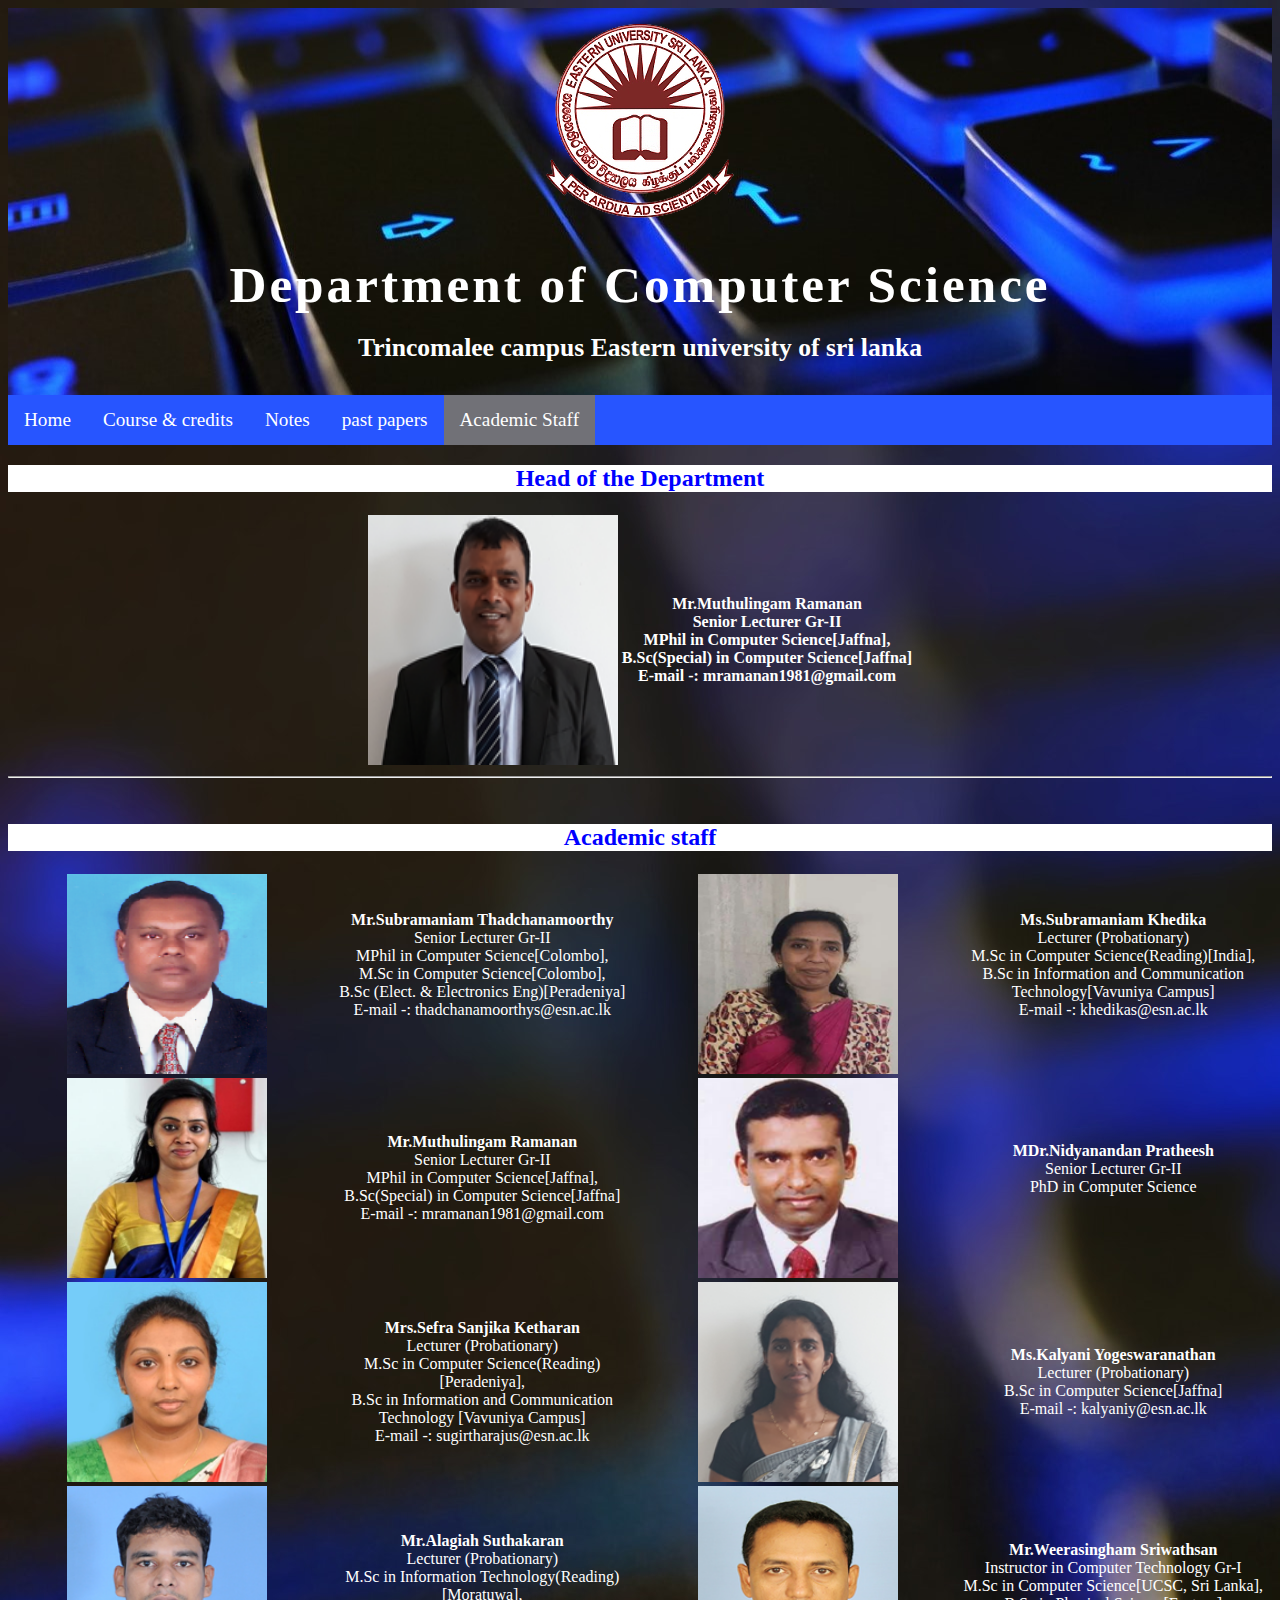
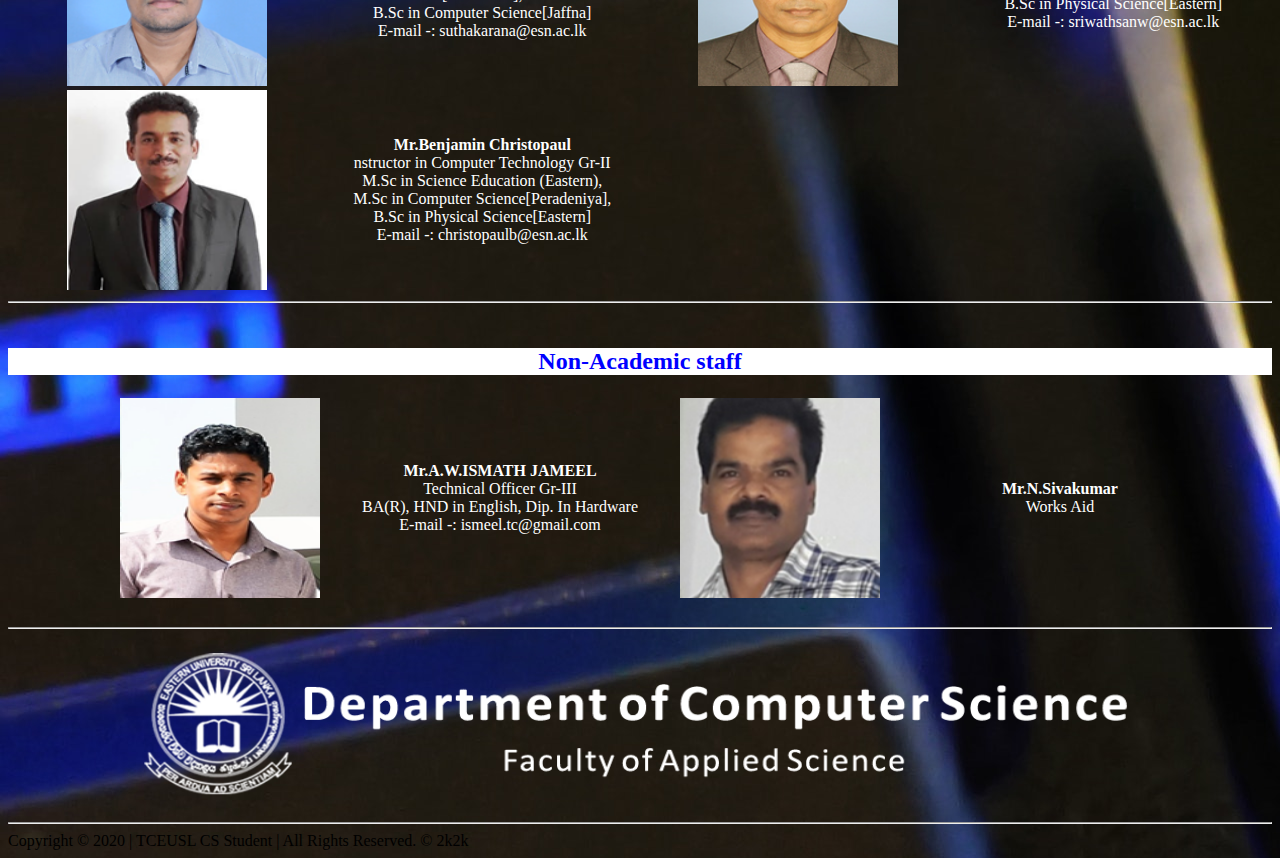
<file: staff.html>
<html>
<head>
<Title>Staff</Title>
<link rel="stylesheet" type="text/css" href="defaultpage.css">

<style>







h2,h3 {
  background-color: white;
  color: 0000ff;
}


.header {
  padding: 1%;
  text-align: center;
  
  color: white;
  font-size: 160%;
   background-image: url("hh.jpg");
  
}
  
  body  {
  background-image: url("nn.jpg");
  background-color: #333333; 
}
 p{color: white;}
  
  
  ul {
  list-style-type: none;
  margin: 0;
  padding: 0;
  overflow: hidden;
  background-color:  #2755ff;
}

.li {
  float: left;
  font-size: 120%;
}

li a {
  display: block;
  color: white;
  text-align: center;
  padding: 14px 16px;
  text-decoration: none;
}
li a:hover {
  background-color: #111;
}
 
  .active {
  background-color: #717177;
}
 
 
 

</style>

</head>
<body>

<div class="header">

<img  src="baj.png" class="imgcenter" class="boder">


<h1 align=center >Department of Computer Science</h1>
  
<h4 class="linesize" align=center>Trincomalee campus Eastern university of sri lanka</h4>
</div>
<ul>
  <li><a class=" li" href="Home.html">Home</a></li>
  <li><a  class="li" href="Subjets.html">Course & credits</a></li>
  <li><a class="li" href="Notes.html"> Notes</a></li>
  <li><a class="li" href="passPapers.html">past papers</a></li>
  <li><a class="li active" href="staff.html">Academic Staff</a></li>
  
</ul>

<h2 align = center >Head of the Department</h2>




<table align = center>
  <tr >
    <th><img src="staf/ramanan-180.png" width=250px height=250px class="imgcenter"></th>
    <th ><p align =center style="color:white;">
<b>Mr.Muthulingam Ramanan</b><br>
Senior Lecturer Gr-II<br>
MPhil in Computer Science[Jaffna],<br>
B.Sc(Special) in Computer Science[Jaffna]<br>
E-mail -: mramanan1981@gmail.com<br>
</p></th>

 </table> 
 
 
 <hr>
<br>
<h2 align = center>Academic staff</h2>
 
  <table align = center>
   </tr>
  <tr>
    <td width=25%><img src="staf/thad-180.png" width=200px height=200px class="imgcenter"></td>
    <td width=25%> <p align =center>
<b>
Mr.Subramaniam Thadchanamoorthy
</b><br>

Senior Lecturer Gr-II<br>
MPhil in Computer Science[Colombo],<br>
M.Sc in Computer Science[Colombo],<br>
B.Sc (Elect. & Electronics Eng)[Peradeniya]<br>
E-mail -: thadchanamoorthys@esn.ac.lk<br>
<br>
</p></td>
	<td width=25%><img src="staf/kedh.png" width=200px height=200px class="imgcenter"></td>
    <td width=25%><p align =center>
<b>Ms.Subramaniam Khedika</b><br>

Lecturer (Probationary)<br>
M.Sc in Computer Science(Reading)[India],<br>
B.Sc in Information and Communication Technology[Vavuniya Campus]<br>
E-mail -: khedikas@esn.ac.lk<br>
<br>
</p></td>
  </tr>
  <tr>
    <td><img src="staf/thanu.png" width=200px height=200px class="imgcenter"></td>
    <td><p align =center>
<b>Mr.Muthulingam Ramanan</b><br>
Senior Lecturer Gr-II<br>
MPhil in Computer Science[Jaffna],<br>
B.Sc(Special) in Computer Science[Jaffna]<br>
E-mail -: mramanan1981@gmail.com<br>
</p></td>
	<td><img src="staf/Pratheesh180.png" width=200px height=200px class="imgcenter"></td>
    <td><p align =center>
<b>MDr.Nidyanandan Pratheesh</b><br>


Senior Lecturer Gr-II<br>
PhD in Computer Science<br>

<br>
</p></td>
  </tr>
  
  
   </tr>
  <tr>
    <td><img src="staf/se-180.png" width=200px height=200px class="imgcenter"></td>
    <td><p align =center>
<b>Mrs.Sefra Sanjika Ketharan</b><br>

Lecturer (Probationary)<br>
M.Sc in Computer Science(Reading)[Peradeniya],<br>
B.Sc in Information and Communication Technology
[Vavuniya Campus]<br>
E-mail -: sugirtharajus@esn.ac.lk
<br>
</p></td>
	<td><img src="staf/kalyani-180.png" width=200px height=200px class="imgcenter"></td>
    <td><p align =center>
<b>Ms.Kalyani Yogeswaranathan</b><br>



Lecturer (Probationary)<br>
B.Sc in Computer Science[Jaffna]<br>
E-mail -: kalyaniy@esn.ac.lk

<br>
</p></td>
  </tr>
  
  
    <tr>
    <td><img src="staf/sut-180.png" width=200px height=200px class="imgcenter"></td>
    <td><p align =center>
<b>Mr.Alagiah Suthakaran</b><br>


Lecturer (Probationary)<br>
M.Sc in Information Technology(Reading)[Moratuwa],<br>
B.Sc in Computer Science[Jaffna]<br>
E-mail -: suthakarana@esn.ac.lk

<br>
</p></td>
	<td><img src="staf/sri180.png" width=200px height=200px class="imgcenter"></td>
    <td><p align =center>
<b>Mr.Weerasingham Sriwathsan</b><br>




Instructor in Computer Technology Gr-I<br>
M.Sc in Computer Science[UCSC, Sri Lanka],<br>
B.Sc in Physical Science[Eastern]<br>
E-mail -: sriwathsanw@esn.ac.lk


<br>
</p></td>
  </tr>
  
  
   <tr>
    <td><img src="staf/paul-180.png" width=200px height=200px class="imgcenter"></td>
    <td><p align =center>
<b>Mr.Benjamin Christopaul</b><br>


nstructor in Computer Technology Gr-II<br>
M.Sc in Science Education (Eastern),<br>
M.Sc in Computer Science[Peradeniya],<br>
B.Sc in Physical Science[Eastern]<br>
E-mail -: christopaulb@esn.ac.lk


<br>
</p></td>
  
</table>


 <hr>
<br>
<h2 align = center> Non-Academic staff</h2>
 




<table align = center>
   </tr>
  <tr>
    <td width=25%><img src="staf/ismat.png" width=200px height=200px class="imgcenter"></td>
    <td width=25%> <p align =center>
<b>
Mr.A.W.ISMATH JAMEEL
</b><br>


Technical Officer Gr-III<br>
BA(R), HND in English, Dip. In Hardware<br>
E-mail -: ismeel.tc@gmail.com

<br>
</p></td>
	<td width=25%><img src="staf/sivakumar180.png" width=200px height=200px class="imgcenter"></td>
    <td width=25%><p align =center>
<b>Mr.N.Sivakumar</b><br>

Works Aid 
<br>
</p></td>
  </tr>
</table>


<br>
<hr>
<img src="dp.png" width=80% height=20% class="imgcenter">
<hr>


Copyright © 2020 | TCEUSL CS Student | All Rights Reserved. © 2k2k 
</body>
</html>
</file>
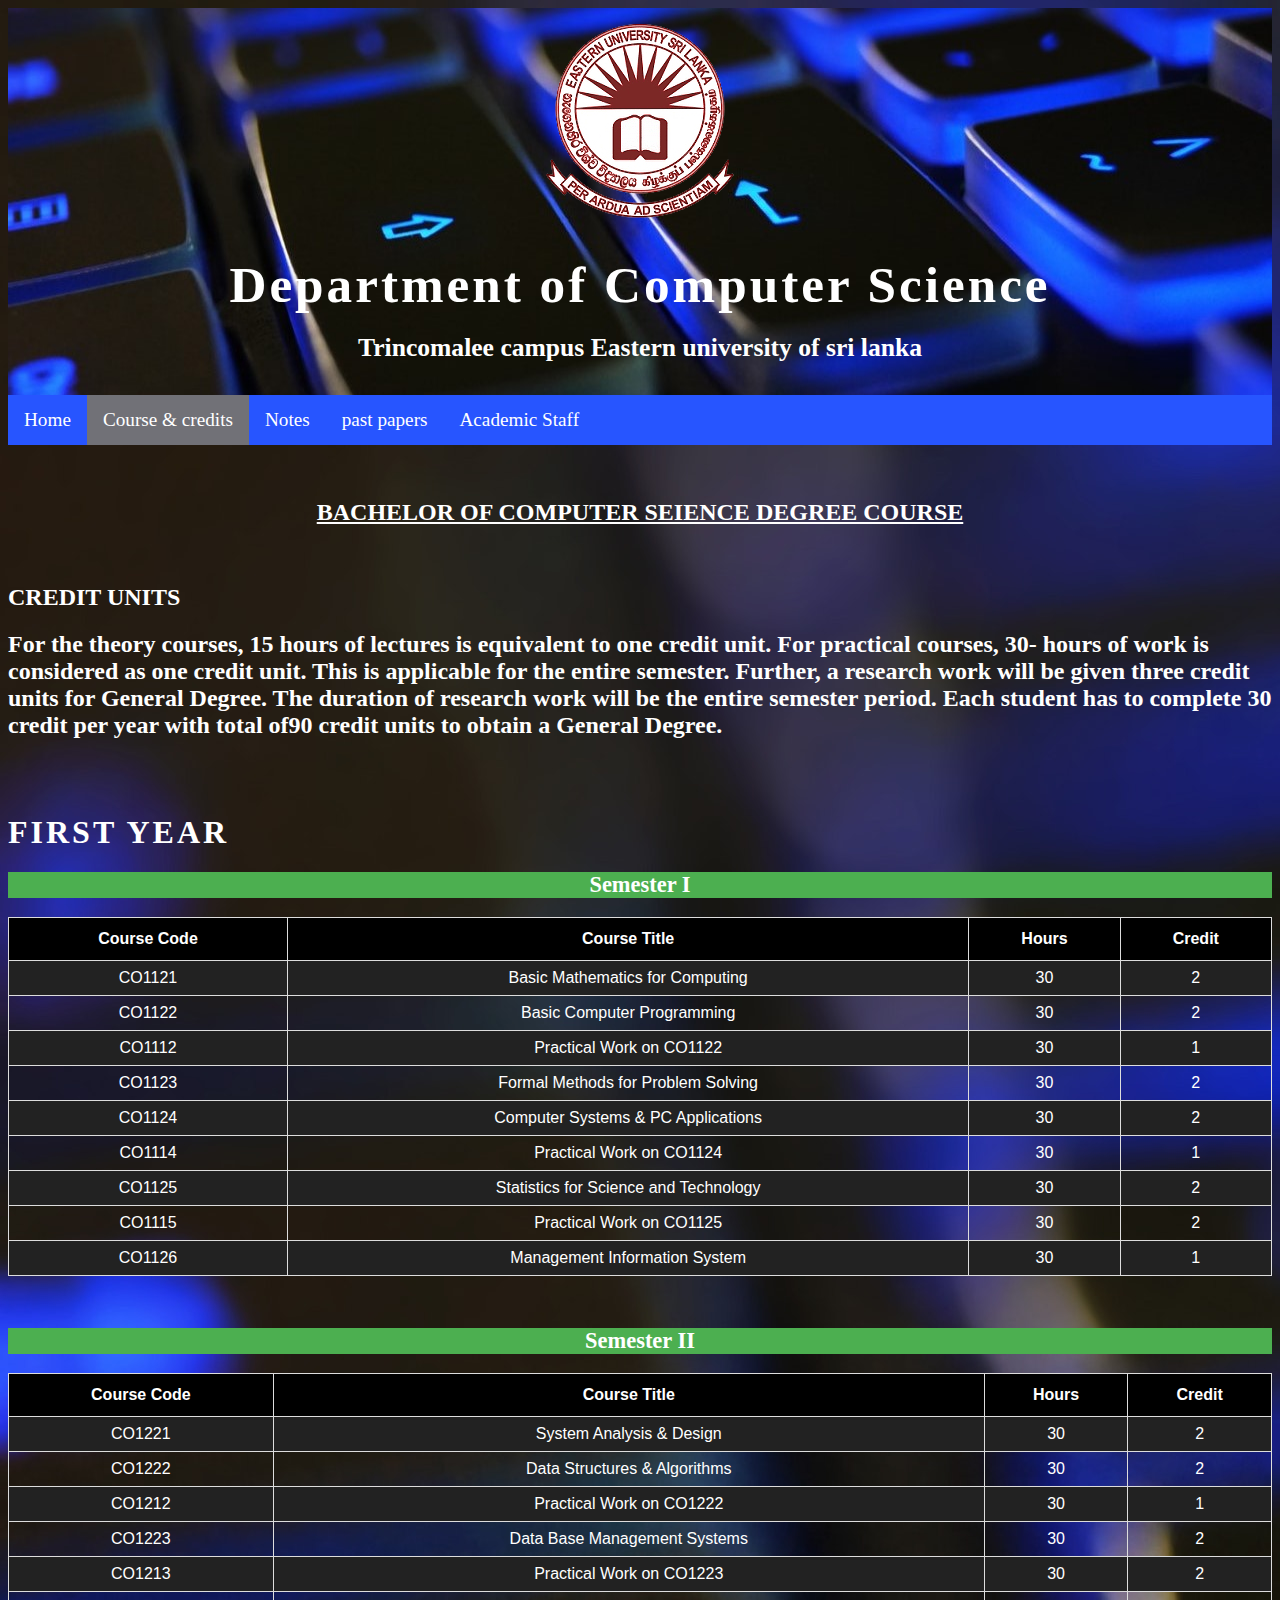
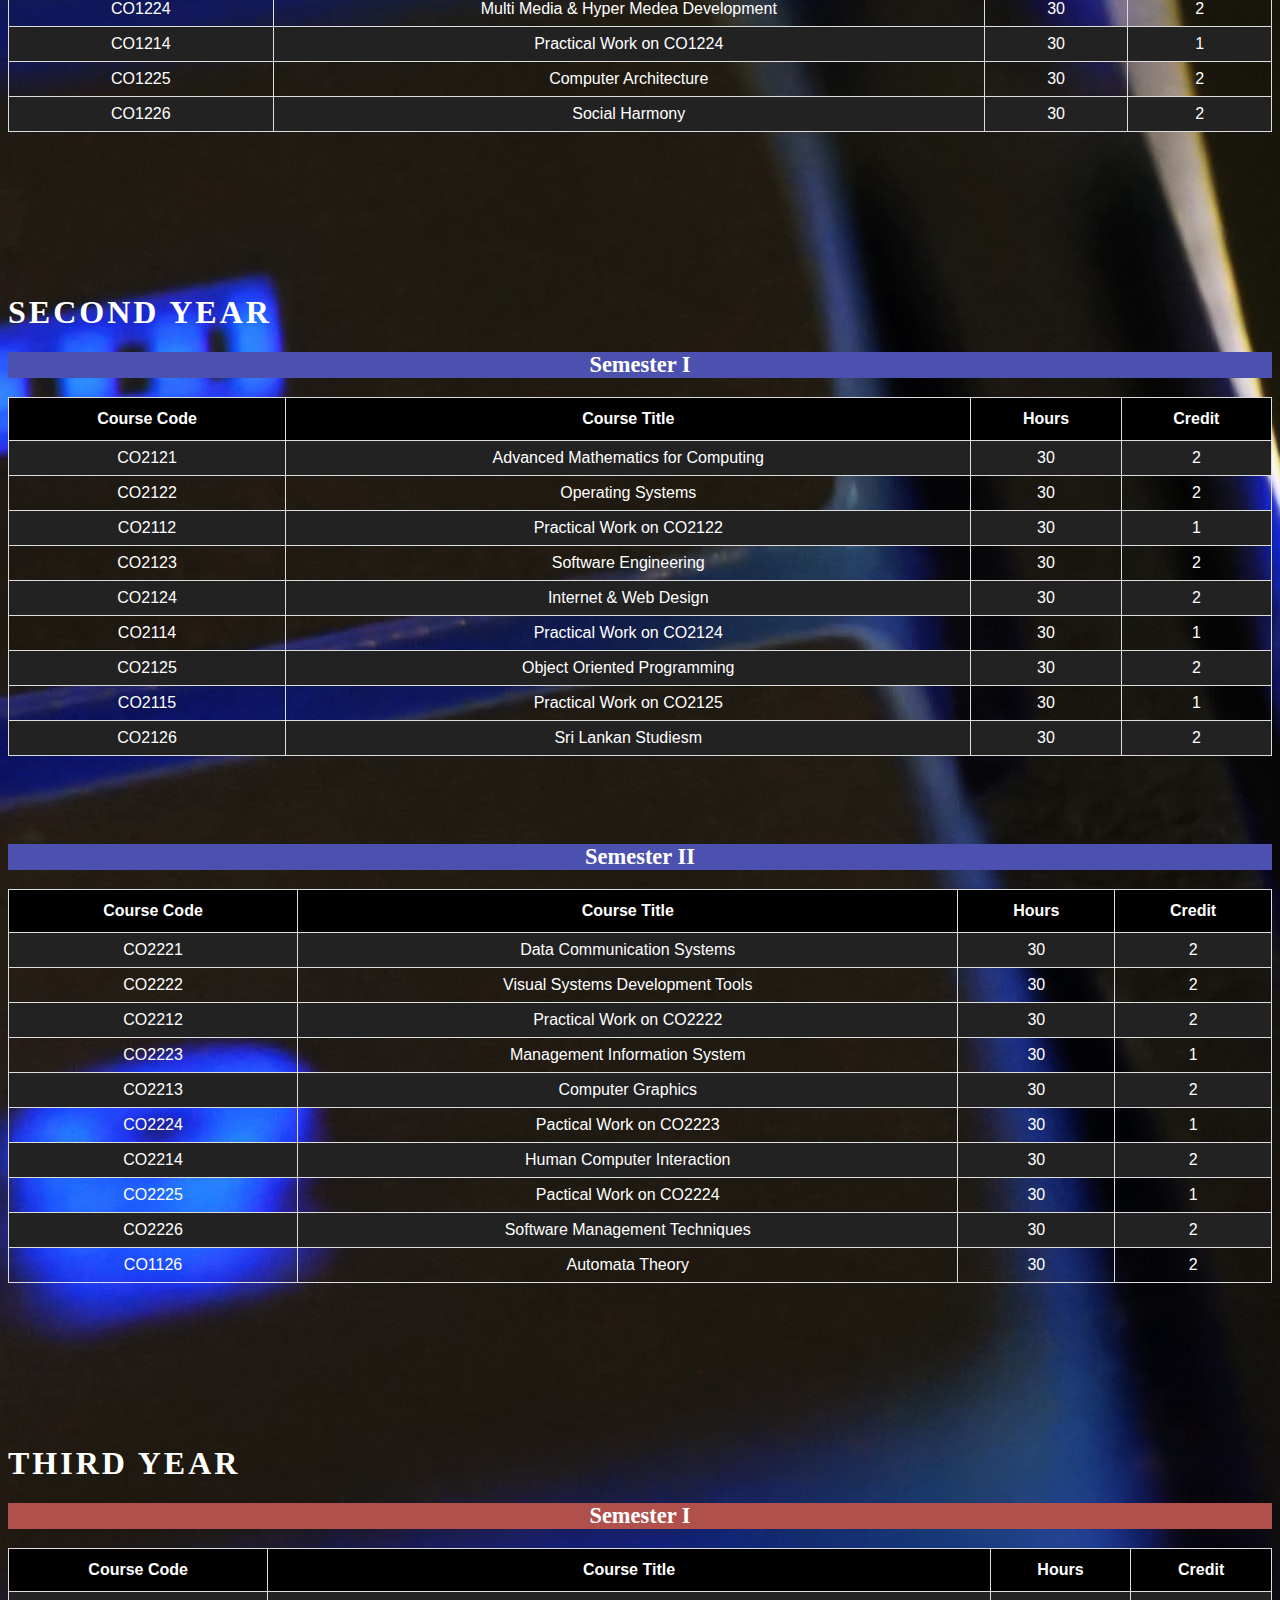
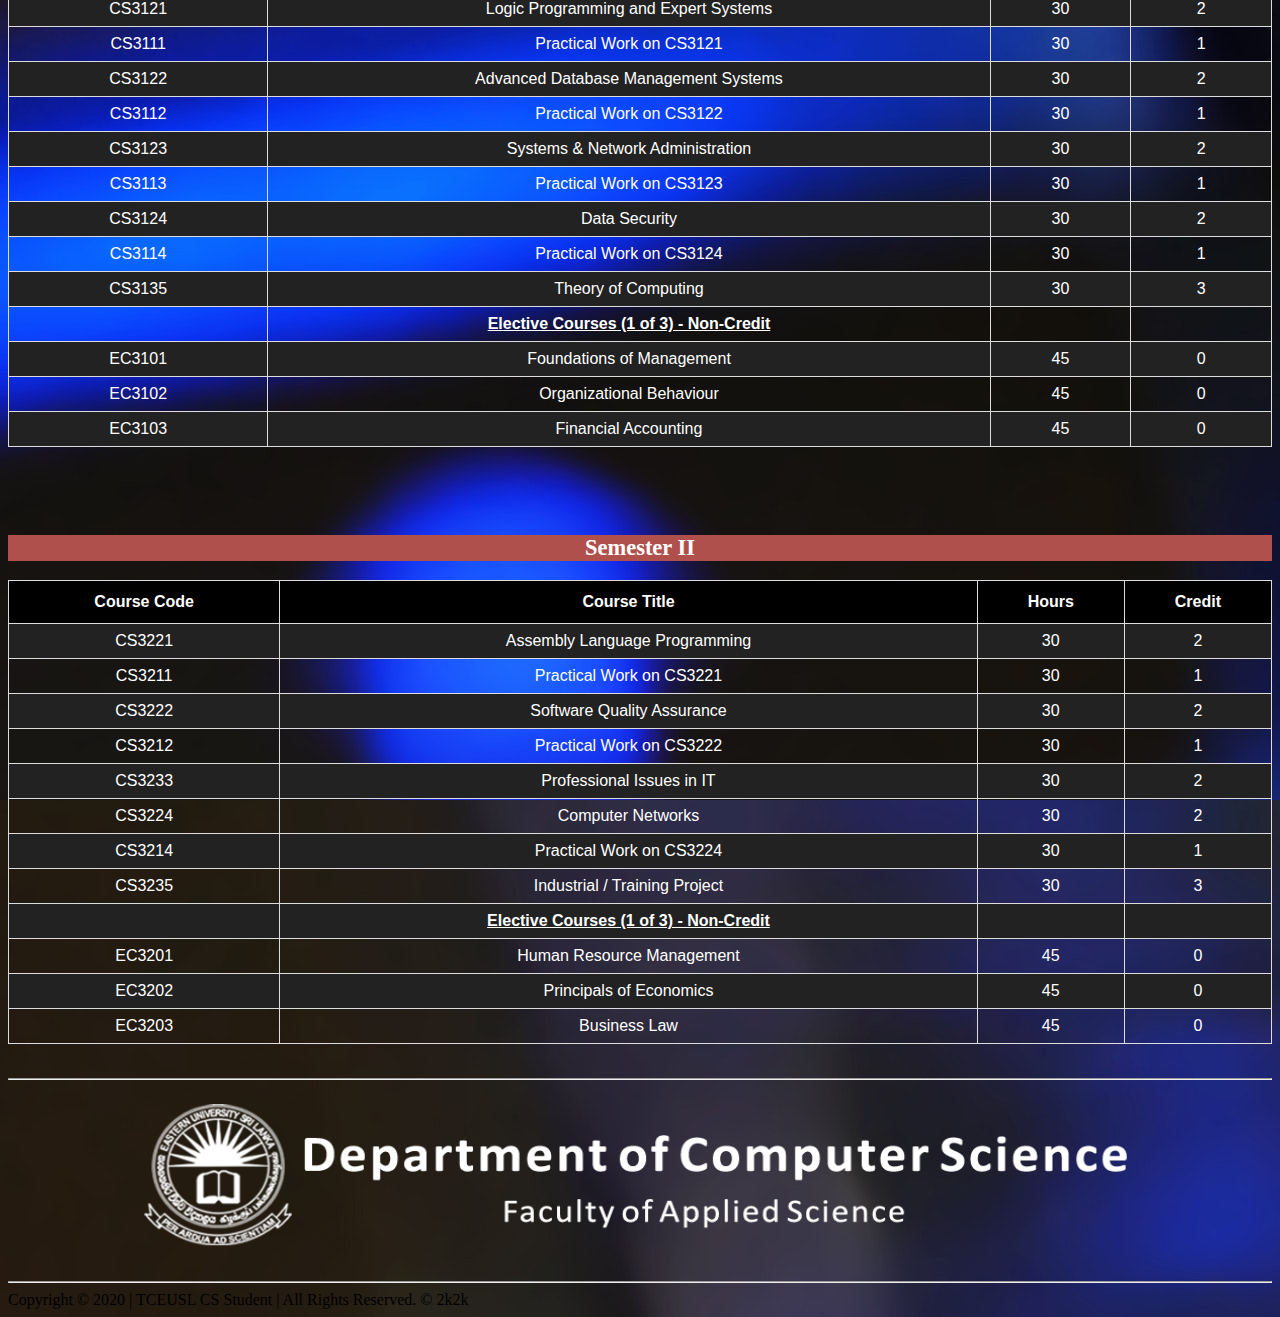
<file: Subjets.html>
<html>
<head>
<Title>Subjets</Title>
<link rel="stylesheet" type="text/css" href="css file/defaultpage.css">

<style>
#Subjects {
  font-family: "Trebuchet MS", Arial, Helvetica, sans-serif;
  border-collapse: collapse;
  width: 100%;
}

#Subjects td, #Subjects th {
  border: 1px solid #ddd;
  padding: 8px;
  text-align: center;
  color: white;
}

#Subjects tr:nth-child(even){background-color: #222;}

#Subjects tr:hover {background-color: #000;}

#Subjects th {
  padding-top: 12px;
  padding-bottom: 12px;
  text-align: center;
  background-color: #000000;
  color: white;
}
h3 {
  background-color: black;
  color: white;
}



@keyframes mymove {
  50% {background-position: center;}
}
.header {
  padding: 1%;
  text-align: center;
  
  color: white;
  font-size: 160%;
   background-image: url("hh.jpg");
  
}
  
  
  body  {
  background-image: url("nn.jpg");
  background-color: #333333; 
}
 p{color: white;}
 h2,h1{color: white;}

ul {
  list-style-type: none;
  margin: 0;
  padding: 0;
  overflow: hidden;
  background-color:  #2755ff;
}

.li {
  float: left;
  font-size: 120%;
}

li a {
  display: block;
  color: white;
  text-align: center;
  padding: 14px 16px;
  text-decoration: none;
}
li a:hover {
  background-color: #111;
}
  .active {
  background-color: #717177;
}


</style>

</head>
<body>

<div class="header">

<img  src="baj.png" class="imgcenter" class="boder">


<h1> Department of Computer Science</h1>
  
<h4 class="linesize" align=center>Trincomalee campus Eastern university of sri lanka</h4>
</div>
<ul>
  <li><a class=" li" href="Home.html">Home</a></li>
  <li><a  class="li active" href="Subjets.html">Course & credits</a></li>
  <li><a class="li" href="Notes.html"> Notes</a></li>
  <li><a class="li" href="passPapers.html">past papers</a></li>
  <li><a class="li" href="staff.html">Academic Staff</a></li>
  
</ul>


<p>

<BR>
<h2 align =center><U>BACHELOR OF COMPUTER SEIENCE DEGREE COURSE</u></H2>
</p>
<br>
<p>
<h2>CREDIT UNITS <h2>For the theory courses,
 15 hours of lectures is equivalent to
 one credit unit. For practical courses,
 30- hours of work is considered as one 
 credit unit. This is applicable for the 
 entire semester. Further, a research work
 will be given three credit units for
 General Degree. The duration of research
 work will be the entire semester period.
 Each student has to complete 30 credit per 
 year with total of90 credit units to obtain
 a General Degree.

<p>
<p><br><h1>FIRST YEAR</h1>
<table id="Subjects">

<H3 align=center style="background-color: #4CAF50"><big>Semester I</big></h3>

  <tr align=center>
    <th>Course Code </th>
    <th>Course Title</th>
    <th>Hours</th>
	<th>Credit</th>
  </tr>
  <tr>
    <td>CO1121</td>
    <td>Basic Mathematics for Computing</td>
    <td>30</td>
	<td>2</td>
  </tr>
  <tr>
    <td>CO1122</td>
    <td>Basic Computer Programming </td>
    <td>30</td>
	<td>2</td>
  </tr>
  <tr>
    <td>CO1112</td>
    <td>Practical Work on CO1122</td>
    <td>30</td>
	<td>1</td>
  </tr>
  <tr>
    <td>CO1123</td>
    <td>Formal Methods for Problem Solving</td>
    <td>30</td>
	<td>2</td>
  </tr>
  <tr>
    <td>CO1124</td>
    <td>Computer Systems & PC Applications</td>
    <td>30</td>
	<td>2</td>
  </tr>
  <tr>
    <td>CO1114</td>
    <td>Practical Work on CO1124</td>
    <td>30</td>
	<td>1</td>
  </tr>
  <tr>
    <td>CO1125</td>
    <td>Statistics for Science and Technology</td>
    <td>30</td>
	<td>2</td>
  </tr>
  <tr>
    <td>CO1115</td>
    <td>Practical Work on CO1125 </td>
    <td>30</td>
	<td>2</td>
  </tr>
  <tr>
    <td>CO1126</td>
    <td>Management Information System</td>
    <td>30</td>
	<td>1</td>
  </tr>

</table>

</p>
<p><br>
<table id="Subjects">

<H3 align=center  style="background-color: #4CAF50"><big>Semester II</big></h3>

  <tr align=center>
    <th>Course Code </th>
    <th>Course Title</th>
    <th>Hours</th>
	<th>Credit</th>
  </tr>
  <tr>
    <td>CO1221</td>
    <td>System Analysis & Design </td>
    <td>30</td>
	<td>2</td>
  </tr>
  <tr>
    <td>CO1222</td>
    <td>Data Structures & Algorithms  </td>
    <td>30</td>
	<td>2</td>
  </tr>
  <tr>
    <td>CO1212</td>
    <td>Practical Work on CO1222</td>
    <td>30</td>
	<td>1</td>
  </tr>
  <tr>
    <td>CO1223</td>
    <td>Data Base Management Systems</td>
    <td>30</td>
	<td>2</td>
  </tr>
  <tr>
    <td>CO1213</td>
    <td>Practical Work on CO1223 </td>
    <td>30</td>
	<td>2</td>
  </tr>
  <tr>
    <td>CO1224</td>
    <td>Multi Media & Hyper Medea Development</td>
    <td>30</td>
	<td>2</td>
  </tr>
  <tr>
    <td>CO1214</td>
    <td>Practical Work on CO1224 </td>
    <td>30</td>
	<td>1</td>
  </tr>
  <tr>
    <td>CO1225</td>
    <td>Computer Architecture </td>
    <td>30</td>
	<td>2</td>
  </tr>
  <tr>
    <td>CO1226</td>
    <td>Social Harmony</td>
    <td>30</td>
	<td>2</td>
  </tr>

</table>

</p>
<p><br><br><br>
<p><br><br><br><h1>SECOND YEAR</h1>
<table id="Subjects">

<H3 align=center  style="background-color: #4c50Af"><big>Semester I</big></h3>

  <tr align=center>
    <th>Course Code </th>
    <th>Course Title</th>
    <th>Hours</th>
	<th>Credit</th>
  </tr>
  <tr>
    <td> CO2121 </td>
    <td>Advanced Mathematics for Computing</td>
    <td>30</td>
	<td>2</td>
  </tr>
  <tr>
    <td>CO2122</td>
    <td>Operating Systems</td>
    <td>30</td>
	<td>2</td>
  </tr>
  <tr>
    <td>CO2112</td>
    <td>Practical Work on CO2122</td>
    <td>30</td>
	<td>1</td>
  </tr>
  <tr>
    <td>CO2123</td>
    <td>Software Engineering</td>
    <td>30</td>
	<td>2</td>
  </tr>
  <tr>
    <td>CO2124</td>
    <td>Internet & Web Design</td>
    <td>30</td>
	<td>2</td>
  </tr>
  <tr>
    <td>CO2114</td>
    <td>Practical Work on CO2124</td>
    <td>30</td>
	<td>1</td>
  </tr>
  <tr>
    <td>CO2125</td>
    <td>Object Oriented Programming</td>
    <td>30</td>
	<td>2</td>
  </tr>
  <tr>
    <td>CO2115</td>
    <td>Practical Work on CO2125</td>
    <td>30</td>
	<td>1</td>
  </tr>
  <tr>
    <td> CO2126</td>
    <td>Sri Lankan Studiesm</td>
    <td>30</td>
	<td>2</td>
  </tr>

</table>
</p>
<p><br><br><br>

<table id="Subjects">

<H3 align=center  style="background-color: #4c50Af"><big>Semester II</big></h3>

  <tr align=center>
    <th>Course Code </th>
    <th>Course Title</th>
    <th>Hours</th>
	<th>Credit</th>
  </tr>
  <tr>
    <td>CO2221</td>
    <td>Data Communication Systems</td>
    <td>30</td>
	<td>2</td>
  </tr>
  <tr>
    <td>CO2222</td>
    <td>Visual Systems Development Tools  </td>
    <td>30</td>
	<td>2</td>
  </tr>
  <tr>
    <td>CO2212</td>
    <td>Practical Work on CO2222</td>
    <td>30</td>
	<td>2</td>
  </tr>
    <tr>
    <td>CO2223</td>
    <td>Management Information System</td>
    <td>30</td>
	<td>1</td>
  </tr>

  <tr>
    <td>CO2213</td>
    <td>Computer Graphics</td>
    <td>30</td>
	<td>2</td>
  </tr>
  <tr>
    <td>CO2224</td>
    <td>Pactical Work on CO2223</td>
    <td>30</td>
	<td>1</td>
  </tr>
  <tr>
    <td>CO2214</td>
    <td>Human Computer Interaction</td>
    <td>30</td>
	<td>2</td>
  </tr>
  <tr>
    <td>CO2225</td>
    <td>Pactical Work on CO2224 </td>
    <td>30</td>
	<td>1</td>
  </tr>
  <tr>
    <td>CO2226</td>
    <td>Software Management Techniques </td>
    <td>30</td>
	<td>2</td>
  </tr>
  <tr>
    <td>CO1126</td>
    <td> Automata Theory </td>
    <td>30</td>
	<td>2</td>
  </tr>

</table>
</p>
<p><br><br><br>

<p><br><br><br><h1>THIRD YEAR</h1>
<table id="Subjects">

<H3 align=center style="background-color: #af504c"><big>Semester I</big></h3>

  <tr align=center >
    <th>Course Code </th>
    <th>Course Title</th>
    <th>Hours</th>
	<th>Credit</th>
  </tr>
  <tr>
    <td>CS3121</td>
    <td>Logic Programming and Expert Systems</td>
    <td>30</td>
	<td>2</td>
  </tr>
  <tr>
    <td>CS3111</td>
    <td>Practical Work on CS3121</td>
    <td>30</td>
	<td>1</td>
  </tr>
  <tr>
    <td>CS3122</td>
    <td>Advanced Database Management Systems</td>
    <td>30</td>
	<td>2</td>
  </tr>
  <tr>
    <td>CS3112</td>
    <td> Practical Work on CS3122</td>
    <td>30</td>
	<td>1</td>
  </tr>
  <tr>
    <td>CS3123</td>
    <td> Systems & Network Administration</td>
    <td>30</td>
	<td>2</td>
  </tr>
  <tr>
    <td>CS3113</td>
    <td>  Practical Work on CS3123</td>
    <td>30</td>
	<td>1</td>
  </tr>
  <tr>
    <td>CS3124</td>
    <td> Data Security </td>
    <td>30</td>
	<td>2</td>
  </tr>
  <tr>
    <td>CS3114</td>
    <td>Practical Work on CS3124 </td>
    <td>30</td>
	<td>1</td>
  </tr>
  <tr>
    <td>CS3135</td>
    <td>Theory of Computing</td>
    <td>30</td>
	<td>3</td>
  </tr>
  
  <tr>
    <td></td>
    <td><u><b> Elective Courses (1 of 3) - Non-Credit<b><u></td>
    <td></td>
	<td></td>
  </tr>
  <tr>
    <td>EC3101</td>
    <td>Foundations of Management</td>
    <td>45</td>
	<td>0</td>
  </tr>
  <tr>
    <td>EC3102</td>
    <td>Organizational Behaviour</td>
    <td>45</td>
	<td>0</td>
  </tr>
  <tr>
    <td>EC3103</td>
    <td>Financial Accounting</td>
    <td>45</td>
	<td>0</td>
  </tr>
  

</table>
</p>
<p><br><br><br>

<table id="Subjects">

<H3 align=center  style="background-color: #af504c"><big>Semester II</big></h3>

  <tr align=center >
    <th>Course Code </th>
    <th>Course Title</th>
    <th>Hours</th>
	<th>Credit</th>
  </tr>
  <tr>
    <td>CS3221</td>
    <td>Assembly Language Programming</td>
    <td>30</td>
	<td>2</td>
  </tr>
  <tr>
    <td>CS3211</td>
    <td>Practical Work on CS3221 </td>
    <td>30</td>
	<td>1</td>
  </tr>
  <tr>
    <td>CS3222</td>
    <td>Software Quality Assurance</td>
    <td>30</td>
	<td>2</td>
  </tr>
  <tr>
    <td>CS3212</td>
    <td>Practical Work on CS3222</td>
    <td>30</td>
	<td>1</td>
  </tr>
  <tr>
    <td>CS3233</td>
    <td>Professional Issues in IT</td>
    <td>30</td>
	<td>2</td>
  </tr>
  <tr>
    <td>CS3224</td>
    <td> Computer Networks</td>
    <td>30</td>
	<td>2</td>
  </tr>
  <tr>
    <td>CS3214</td>
    <td>Practical Work on CS3224 </td>
    <td>30</td>
	<td>1</td>
  </tr>
  <tr>
    <td>CS3235</td>
    <td>Industrial / Training Project </td>
    <td>30</td>
	<td>3</td>
  </tr>

   <tr>
    <td></td>
    <td><u><b> Elective Courses (1 of 3) - Non-Credit<b><u></td>
    <td></td>
	<td></td>
  </tr>
  <tr>
    <td> EC3201</td>
    <td>Human Resource Management</td>
    <td>45</td>
	<td>0</td>
  </tr>
  <tr>
    <td>EC3202</td>
    <td>Principals of Economics</td>
    <td>45</td>
	<td>0</td>
  </tr>
  <tr>
    <td>EC3203</td>
    <td>Business Law</td>
    <td>45</td>
	<td>0</td>
  </tr>

</table>

<br>
<hr>
<img src="dp.png" width=80% height=20% class="imgcenter">
</p>
<hr>
Copyright © 2020 | TCEUSL CS Student | All Rights Reserved. © 2k2k 
</body>
</html>
</file>
<file: defaultpage.css>
.linesize{
	line-height: 0;
	}
.imgcenter {
  display: block;
  margin-left: auto;
  margin-right: auto;
}
h1{
	
	letter-spacing: 3px;

}
	
}
.boder{
	border-style: solid;
	border-color: red;
	border-radius: 100px;
}
</file>
<file: css file/defaultpage.css>
.linesize{
	line-height: 0;
	}
.imgcenter {
  display: block;
  margin-left: auto;
  margin-right: auto;
}
h1{
	
	letter-spacing: 3px;
	
}
.boder{
	border-style: solid;
	border-color: red;
	border-radius: 100px;
}
</file>
